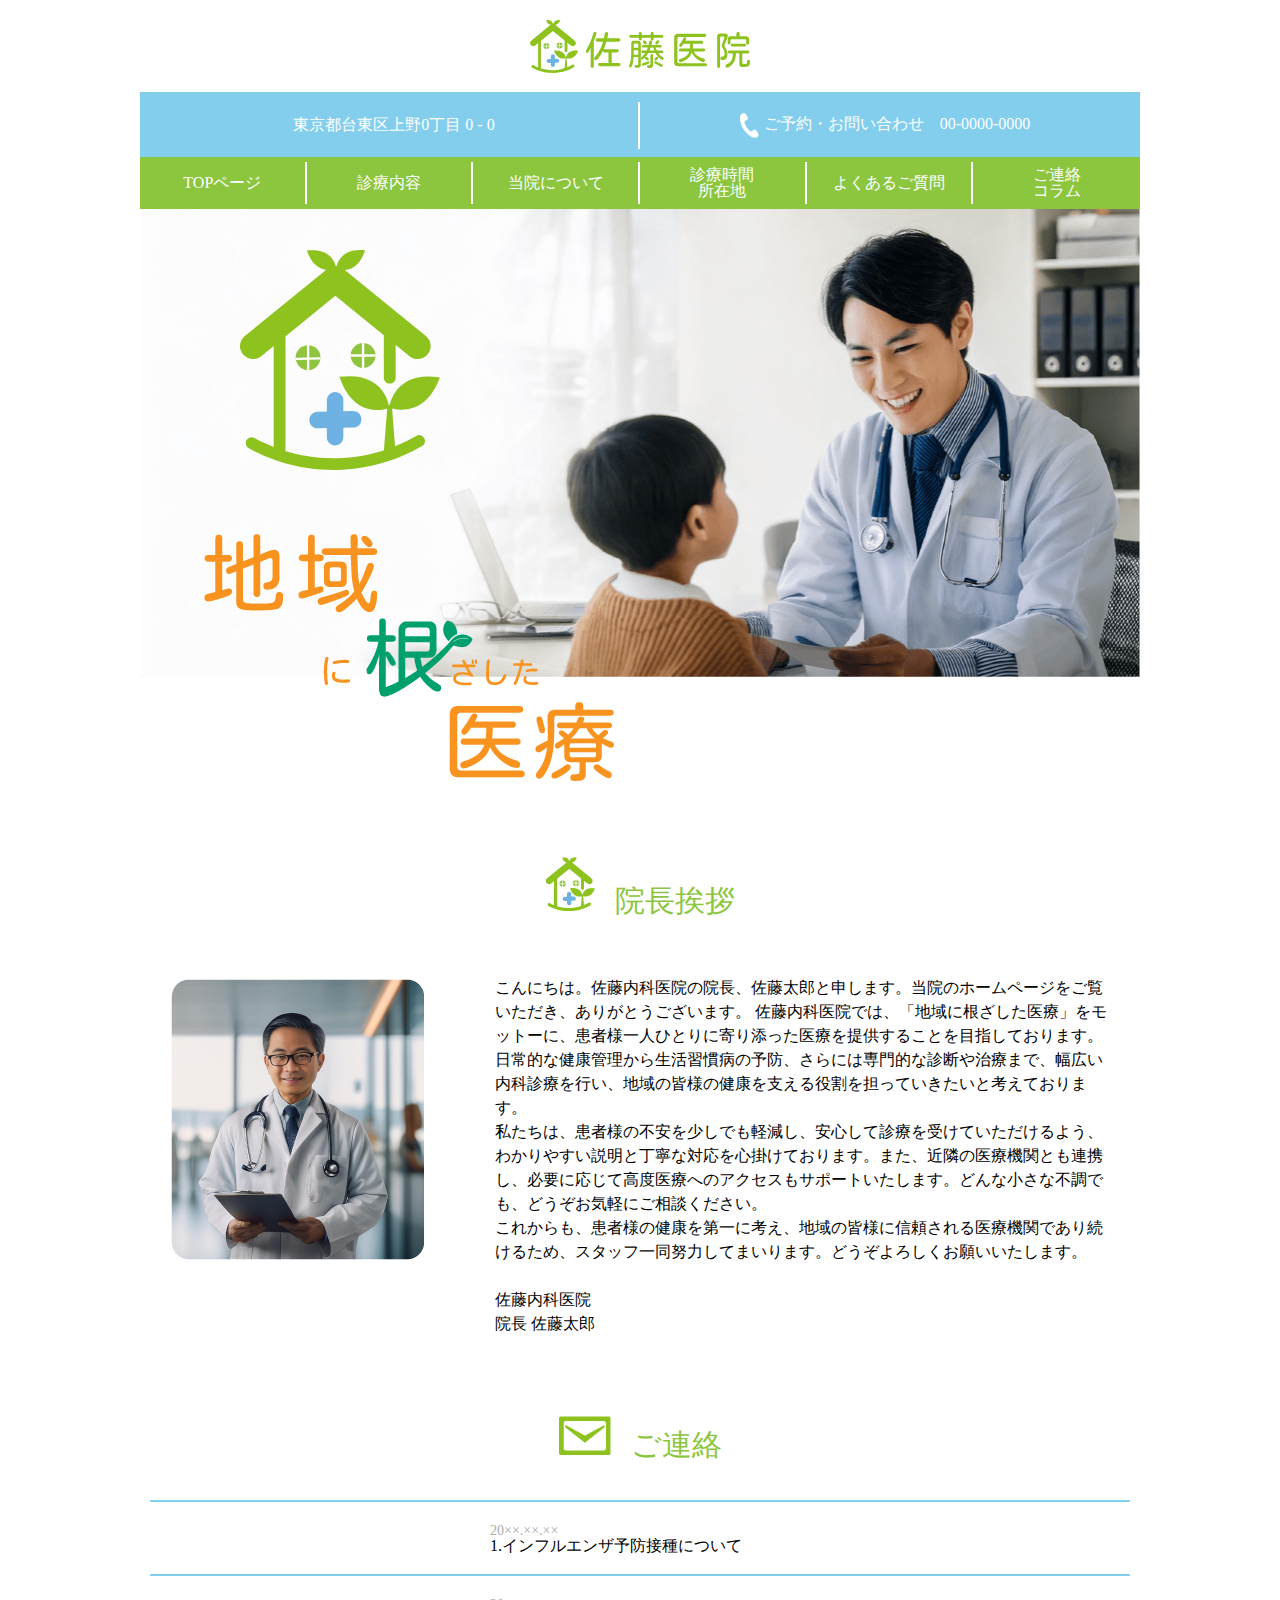
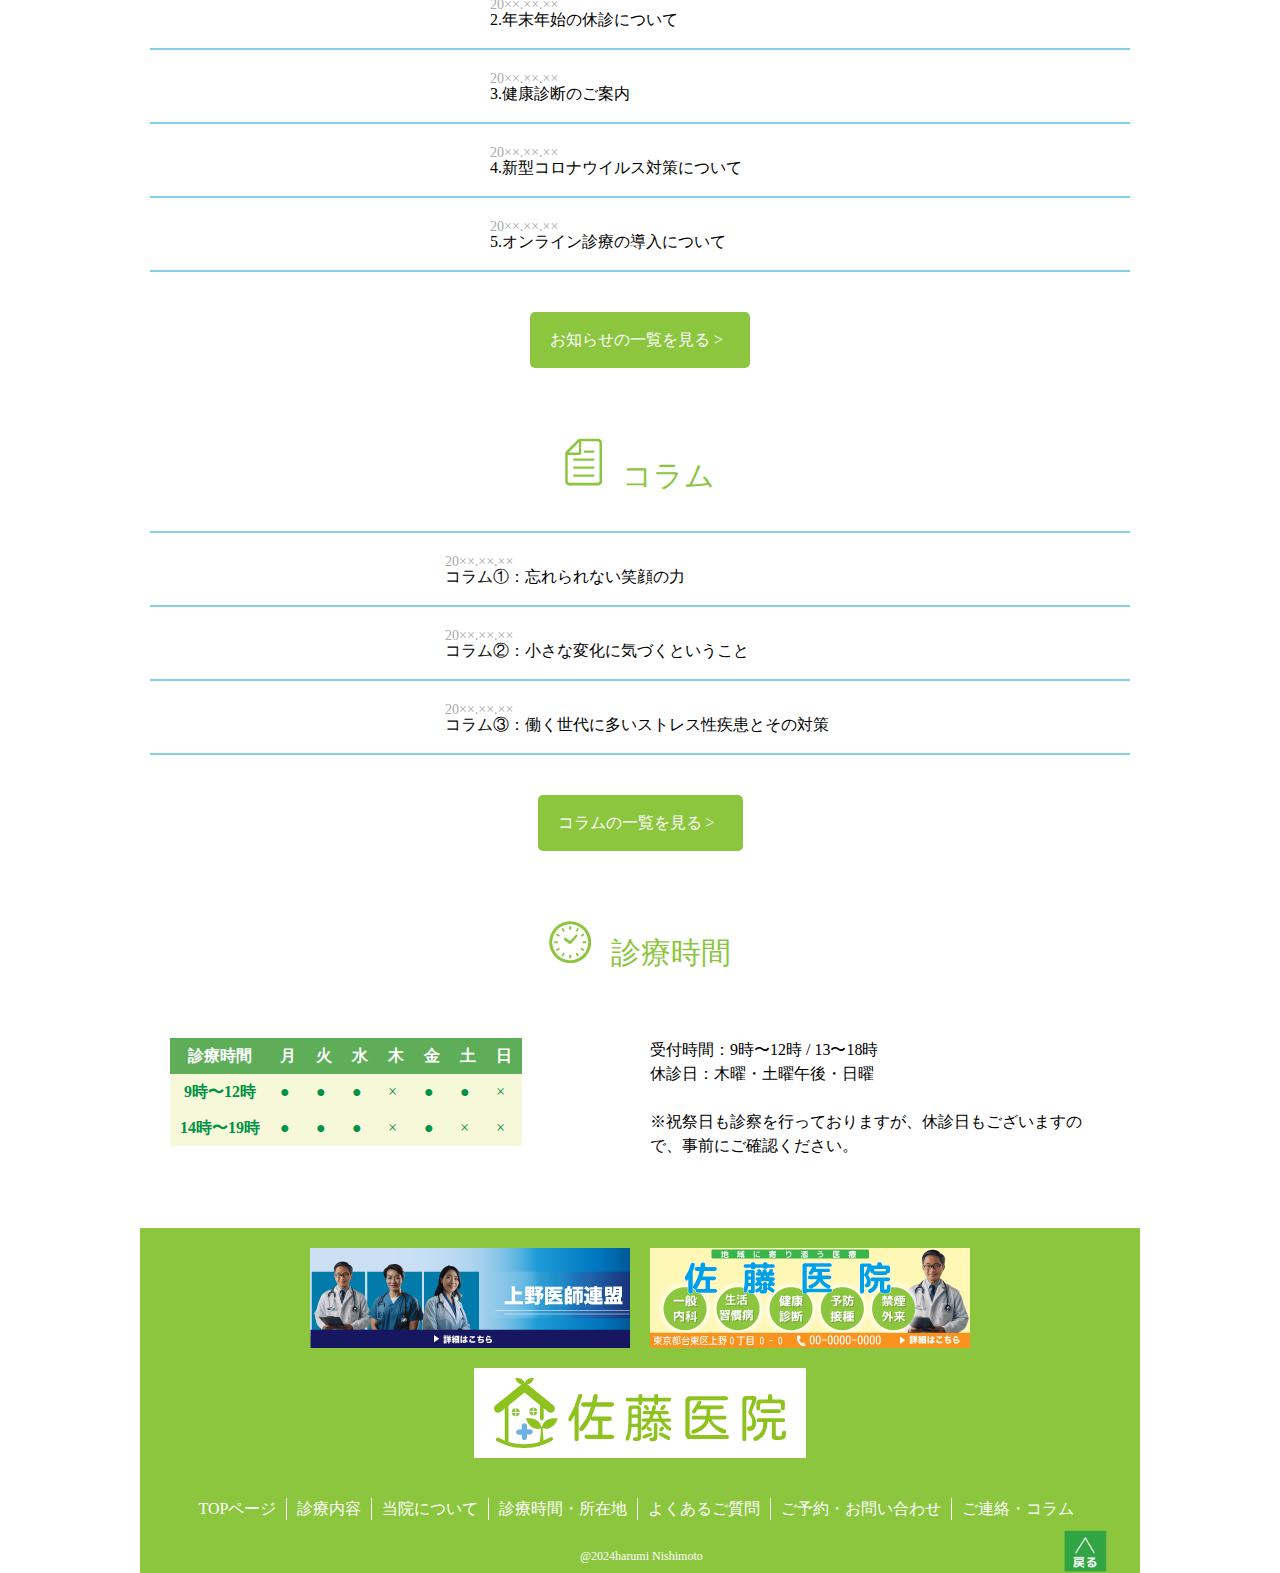
<file: blockwake/index.html>
<!DOCTYPE html>
<html lang="ja">
  <head>
    <meta charset="UTF-8" />
    <meta name="viewport" content="width=device-width, initial-scale=1.0" />
    <title>sato-clinic</title>
    <meta name="description" content="佐藤医院ホームページ" />
    <link rel="stylesheet" href="css/reset.css" />
    <link rel="stylesheet" href="css/common.css" />
    <link rel="stylesheet" href="css/top.css" />

    <!-- <link rel="stylesheet" href="css/stylesp.css" /> -->
  </head>
  <body>
    <div class="container">
      <!-- ヘッダー -->
      <div class="header">
        <div class="logo"><img src="img/SVG/satologo.svg" alt="ロゴ" /></div>
      </div>

      <div class="imfomation">
        <div class="adress">東京都台東区上野0丁目 0 - 0</div>
        <div class="tel">
          <a href="#">ご予約・お問い合わせ　00-0000-0000</a>
        </div>
      </div>

      <div class="nav">
        <div class="nav-item"><a href="#">TOPページ</a></div>
        <div class="nav-item"><a href="content/index.html">診療内容</a></div>
        <div class="nav-item"><a href="#">当院について</a></div>
        <div class="nav-item">
          <a href="#">診療時間<br />所在地</a>
        </div>
        <div class="nav-item"><a href="#">よくあるご質問</a></div>
        <div class="nav-item">
          <a href="#">ご連絡<br />コラム</a>
        </div>
      </div>

      <!-- トップ画面 -->
      <div style="position: relative">
        <div class="top-img">
          <img src="img/1x/main-photo.png" alt="トップ画像" />
        </div>
        <div class="top-img-logo">
          <img src="img/SVG/satologo2.svg" alt="ロゴ単体" />
        </div>
        <div class="catchcopy">
          <img src="img/1x/tiiki.png" alt="キャッチコピー" />
        </div>
      </div>

      <!-- 院長挨拶 -->
      <div class="greeting">
        <div class="greeting-title">院長挨拶</div>
        <div class="greeting-contents">
          <div class="greeting-foto">
            <img src="img/1x/picture1_06.png" alt="院長" />
          </div>
          <div class="greeting-text">
            こんにちは。佐藤内科医院の院長、佐藤太郎と申します。当院のホームページをご覧いただき、ありがとうございます。
            佐藤内科医院では、「地域に根ざした医療」をモットーに、患者様一人ひとりに寄り添った医療を提供することを目指しております。日常的な健康管理から生活習慣病の予防、さらには専門的な診断や治療まで、幅広い内科診療を行い、地域の皆様の健康を支える役割を担っていきたいと考えております。<br />
            私たちは、患者様の不安を少しでも軽減し、安心して診療を受けていただけるよう、わかりやすい説明と丁寧な対応を心掛けております。また、近隣の医療機関とも連携し、必要に応じて高度医療へのアクセスもサポートいたします。どんな小さな不調でも、どうぞお気軽にご相談ください。
            <br />これからも、患者様の健康を第一に考え、地域の皆様に信頼される医療機関であり続けるため、スタッフ一同努力してまいります。どうぞよろしくお願いいたします。<br /><br />
            佐藤内科医院<br />
            院長 佐藤太郎
          </div>
        </div>
      </div>

      <!-- ご連絡 -->
      <div class="contact">
        <div class="contact-title">ご連絡</div>
        <div class="contact-outer top-bor">
          <div class="contact-item">
            <span>20××.××.××</span><br /><a href="#"
              >1.インフルエンザ予防接種について</a
            >
          </div>
        </div>
        <div class="contact-outer">
          <div class="contact-item">
            <span>20××.××.××</span><br /><a href="#"
              >2.年末年始の休診について</a
            >
          </div>
        </div>
        <div class="contact-outer">
          <div class="contact-item">
            <span>20××.××.××</span><br /><a href="#">3.健康診断のご案内</a>
          </div>
        </div>
        <div class="contact-outer">
          <div class="contact-item">
            <span>20××.××.××</span><br /><a href="#"
              >4.新型コロナウイルス対策について</a
            >
          </div>
        </div>
        <div class="contact-outer">
          <div class="contact-item">
            <span>20××.××.××</span><br /><a href="#"
              >5.オンライン診療の導入について</a
            >
          </div>
        </div>
        <div class="contact-list-link">
          <a href="#">お知らせの一覧を見る ></a>
        </div>
      </div>

      <!-- コラム -->
      <div class="columm">
        <div class="columm-title">コラム</div>
        <div class="columm-outer top-bor">
          <div class="columm-item">
            <span>20××.××.××</span><br /><a href="#"
              >コラム①：忘れられない笑顔の力</a
            >
          </div>
        </div>
        <div class="columm-outer">
          <div class="columm-item">
            <span>20××.××.××</span><br /><a href="#"
              >コラム②：小さな変化に気づくということ</a
            >
          </div>
        </div>
        <div class="columm-outer">
          <div class="columm-item">
            <span>20××.××.××</span><br /><a href="#">
              コラム③：働く世代に多いストレス性疾患とその対策</a
            >
          </div>
        </div>
        <div class="columm-list-link">
          <a href="#">コラムの一覧を見る ></a>
        </div>
      </div>

      <!-- 診療時間 -->
      <div class="clinic-hours">
        <div class="clinic-hours-title">診療時間</div>
        <div class="clinic-hours-contents">
          <div class="clinic-schedule">
            <table>
              <tr class="time">
                <th>診療時間</th>
                <th>月</th>
                <th>火</th>
                <th>水</th>
                <th>木</th>
                <th>金</th>
                <th>土</th>
                <th>日</th>
              </tr>
              <tr>
                <th class="AM">9時〜12時</th>
                <td>&#9679;</td>
                <td>&#9679;</td>
                <td>&#9679;</td>
                <td>&#0215;</td>
                <td>&#9679;</td>
                <td>&#9679;</td>
                <td>&#0215;</td>
              </tr>
              <tr>
                <th class="PM">14時〜19時</th>
                <td>&#9679;</td>
                <td>&#9679;</td>
                <td>&#9679;</td>
                <td>&#0215;</td>
                <td>&#9679;</td>
                <td>&#0215;</td>
                <td>&#0215;</td>
              </tr>
            </table>
          </div>
          <div class="clinic-schedule-txt">
            受付時間：9時〜12時 / 13〜18時<br />休診日：木曜・土曜午後・日曜<br /><br />
            ※祝祭日も診察を行っておりますが、休診日もございますので、事前にご確認ください。
          </div>
        </div>
      </div>

      <!-- フッター -->
      <footer>
        <!-- バナー -->
        <div class="line1">
          <div class="banar1">
            <img src="img/1x/banar1.1.png" alt="バナー１" />
          </div>
          <div class="banar2">
            <img src="img/1x/banar2.1.png" alt="バナー２" />
          </div>
        </div>
        <!-- 白ロゴ -->
        <div class="line2"><img src="img/SVG/satologo.svg" alt="ロゴ" /></div>
        <!-- フッターメニュー -->
        <div class="line3">
          <div class="ftnav1"><a href="#">TOPページ</a></div>
          <div class="ftnav2"><a href="content/index.html">診療内容</a></div>
          <div class="ftnav3"><a href="#">当院について</a></div>
          <div class="ftnav4"><a href="#">診療時間・所在地</a></div>
          <div class="ftnav5"><a href="#">よくあるご質問</a></div>
          <div class="ftnav6"><a href="#">ご予約・お問い合わせ</a></div>
          <div class="ftnav7"><a href="#">ご連絡・コラム</a></div>
        </div>
        <!-- 製作者と戻るボタン -->
        <div class="line3-9">
          <div class="line4">@2024harumi Nishimoto</div>
          <div class="back-botton">
            <a href="#"
              ><img src="img/1x/back-botton.png" alt="戻るボタン"
            /></a>
          </div>
        </div>
      </footer>
    </div>
  </body>
</html>
</file>
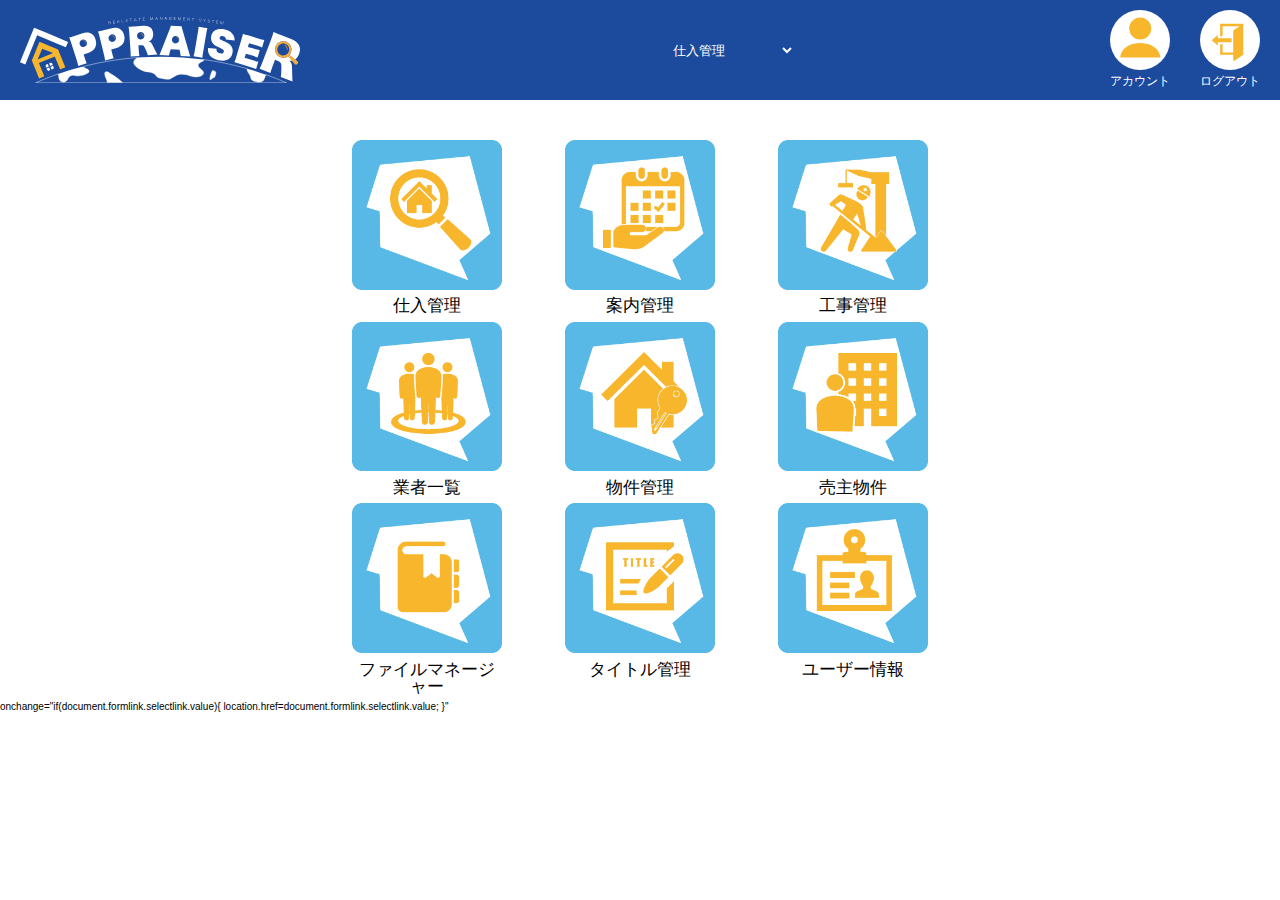
<file: APPRAISER/APPRAISER/index.html>
<!DOCTYPE html>
<html lang="ja" dir="ltr">
  <head>
    <meta charset="UTF-8" />
    <meta name="viewport" content="width=device-width, initial-scale=1.0" />
    <meta name="description" content="APPRAISER" />
    <link rel="stylesheet" href="css/reset.css" />
    <link rel="stylesheet" href="css/top.css" />
    <title>APPRAISER</title>
  </head>
  <body>
    <div class="container">
      <header>
        <h1>
          <img src="img/logo-pc.svg" alt="ロゴ" class="pc" />
          <a href="#"><img src="img/logo-sp.svg" alt="ロゴ" class="sp" /></a>
        </h1>
        <form name="formlink">
          <select
            name="selectlink"
            class="selectlink"
            onchange="if(document.formlink.selectlink.value){location.href=document.formlink.selectlink.value;}"
          >
            <option value="#" selected>仕入管理</option>
            <option value="guidance/index.html">案内管理</option>
            <option value="construction/index.html">工事管理</option>
            <option value="vendor/index.html">業者一覧</option>
            <option value="property/index.html">物件管理</option>
            <option value="seller/index.html">売主物件</option>
            <option value="file/index.html">ファイルマネージャー</option>
            <option value="title/index.html">タイトル管理</option>
            <option value="user/index.html">ユーザー情報</option>
          </select>
        </form>
        <div class="block">
          <div class="y">
            <a href="#"
              ><img src="img/user-icon.svg" alt="ユーザーアイコン" />
              <p>アカウント</p></a
            >
          </div>
          <div class="l">
            <a href="login/index.html"
              ><img src="img/logout-icon.svg" alt="ログアウト" />
              <p>ログアウト</p></a
            >
          </div>
        </div>
      </header>
      <div class="home">
        <a href="purchase/index.html"
          ><img src="img/home-btn-nt_01.png" alt="仕入管理" />
          <p>仕入管理</p></a
        >
        <a href="guidance/index.html"
          ><img src="img/home-btn-nt_02.png" alt="案内管理" />
          <p>案内管理</p></a
        >
        <a href="construction/index.html"
          ><img src="img/home-btn-nt_03.png" alt="工事管理" />
          <p>工事管理</p></a
        >
        <a href="vendor/index.html"
          ><img src="img/home-btn-nt_04.png" alt="業者一覧" />
          <p>業者一覧</p></a
        >
        <a href="property/index.html"
          ><img src="img/home-btn-nt_05.png" alt="物件管理" />
          <p>物件管理</p></a
        >
        <a href="seller/index.html"
          ><img src="img/home-btn-nt_06.png" alt="売主物件" />
          <p>売主物件</p></a
        >
        <a href="file/index.html"
          ><img src="img/home-btn-nt_07.png" alt="ファイルマネージャー" />
          <p>ファイルマネージャー</p></a
        >
        <a href="title/index.html"
          ><img src="img/home-btn-nt_08.png" alt="タイトル管理" />
          <p>タイトル管理</p></a
        >
        <a href="user/index.html"
          ><img src="img/home-btn-nt_09.png" alt="ユーザー情報" />
          <p>ユーザー情報</p></a
        >
      </div>
    </div>
    onchange="if(document.formlink.selectlink.value){
    location.href=document.formlink.selectlink.value; }"
  </body>
</html>
</file>
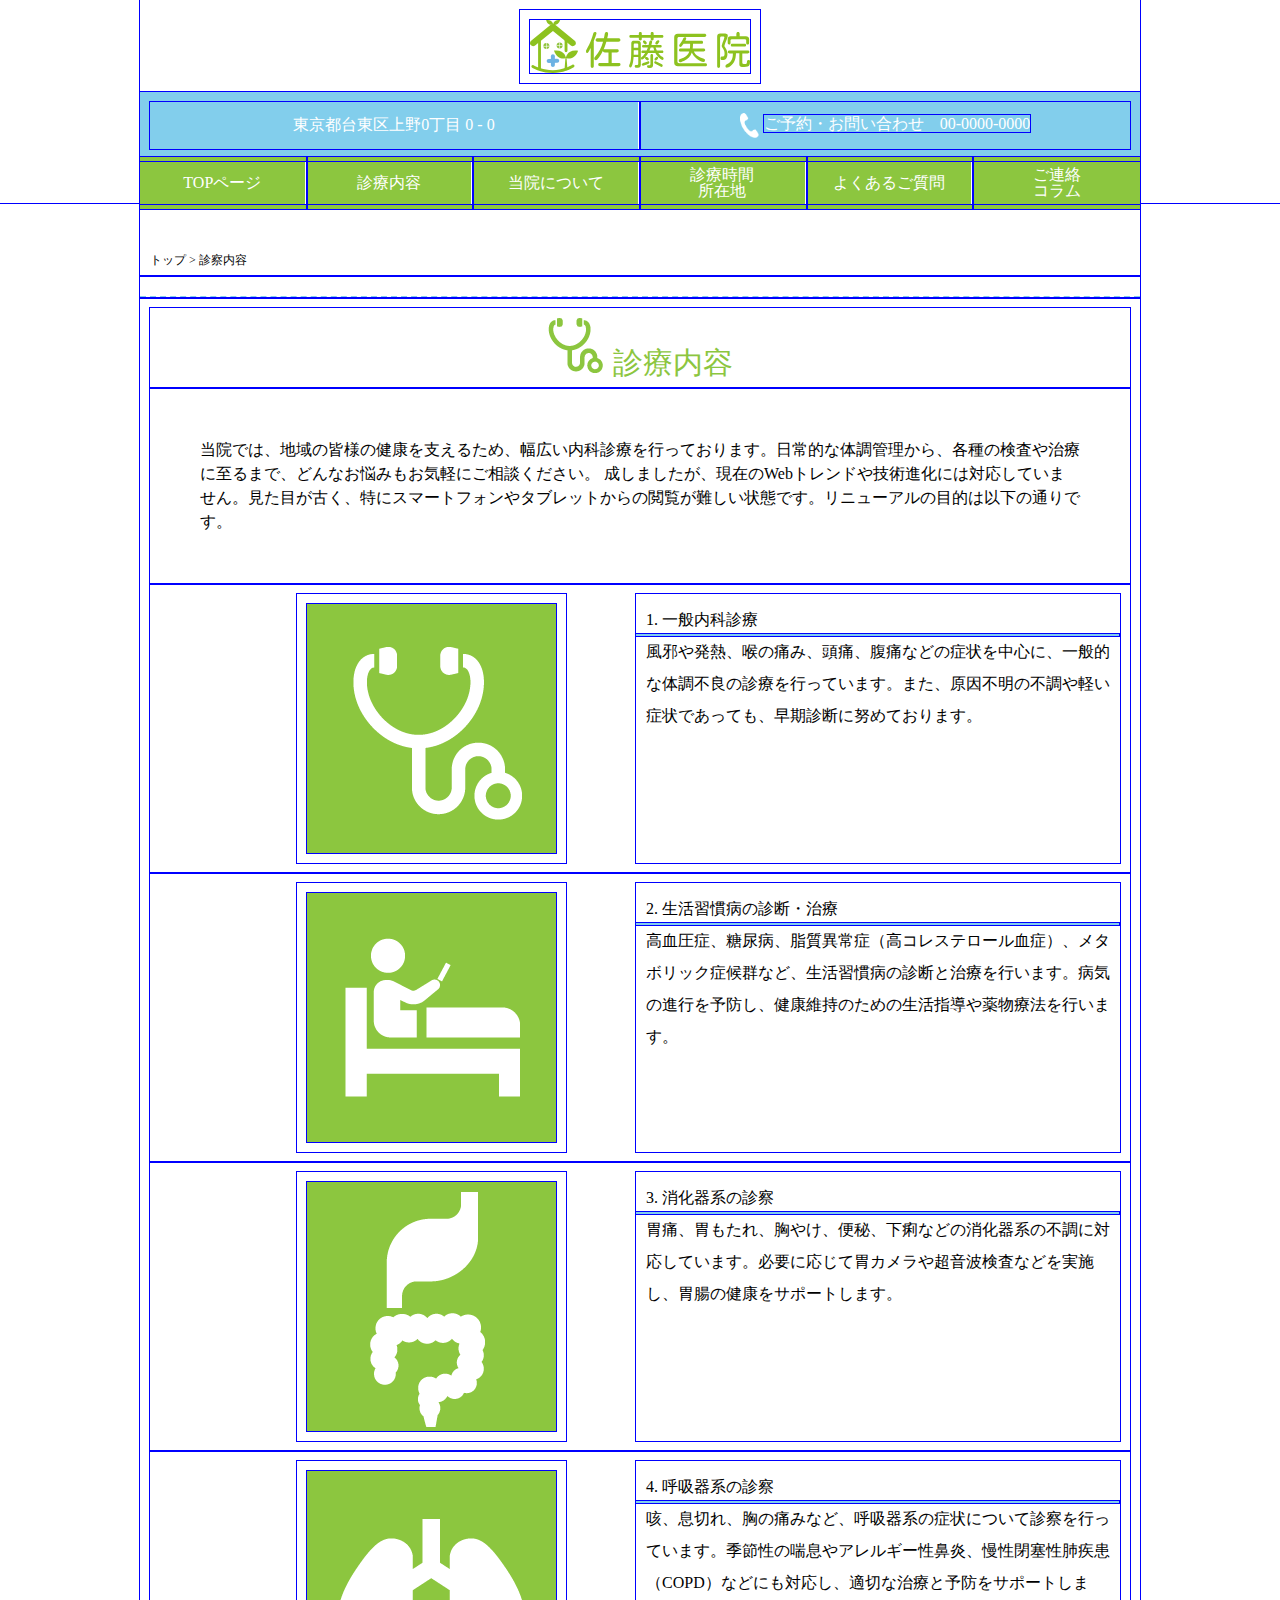
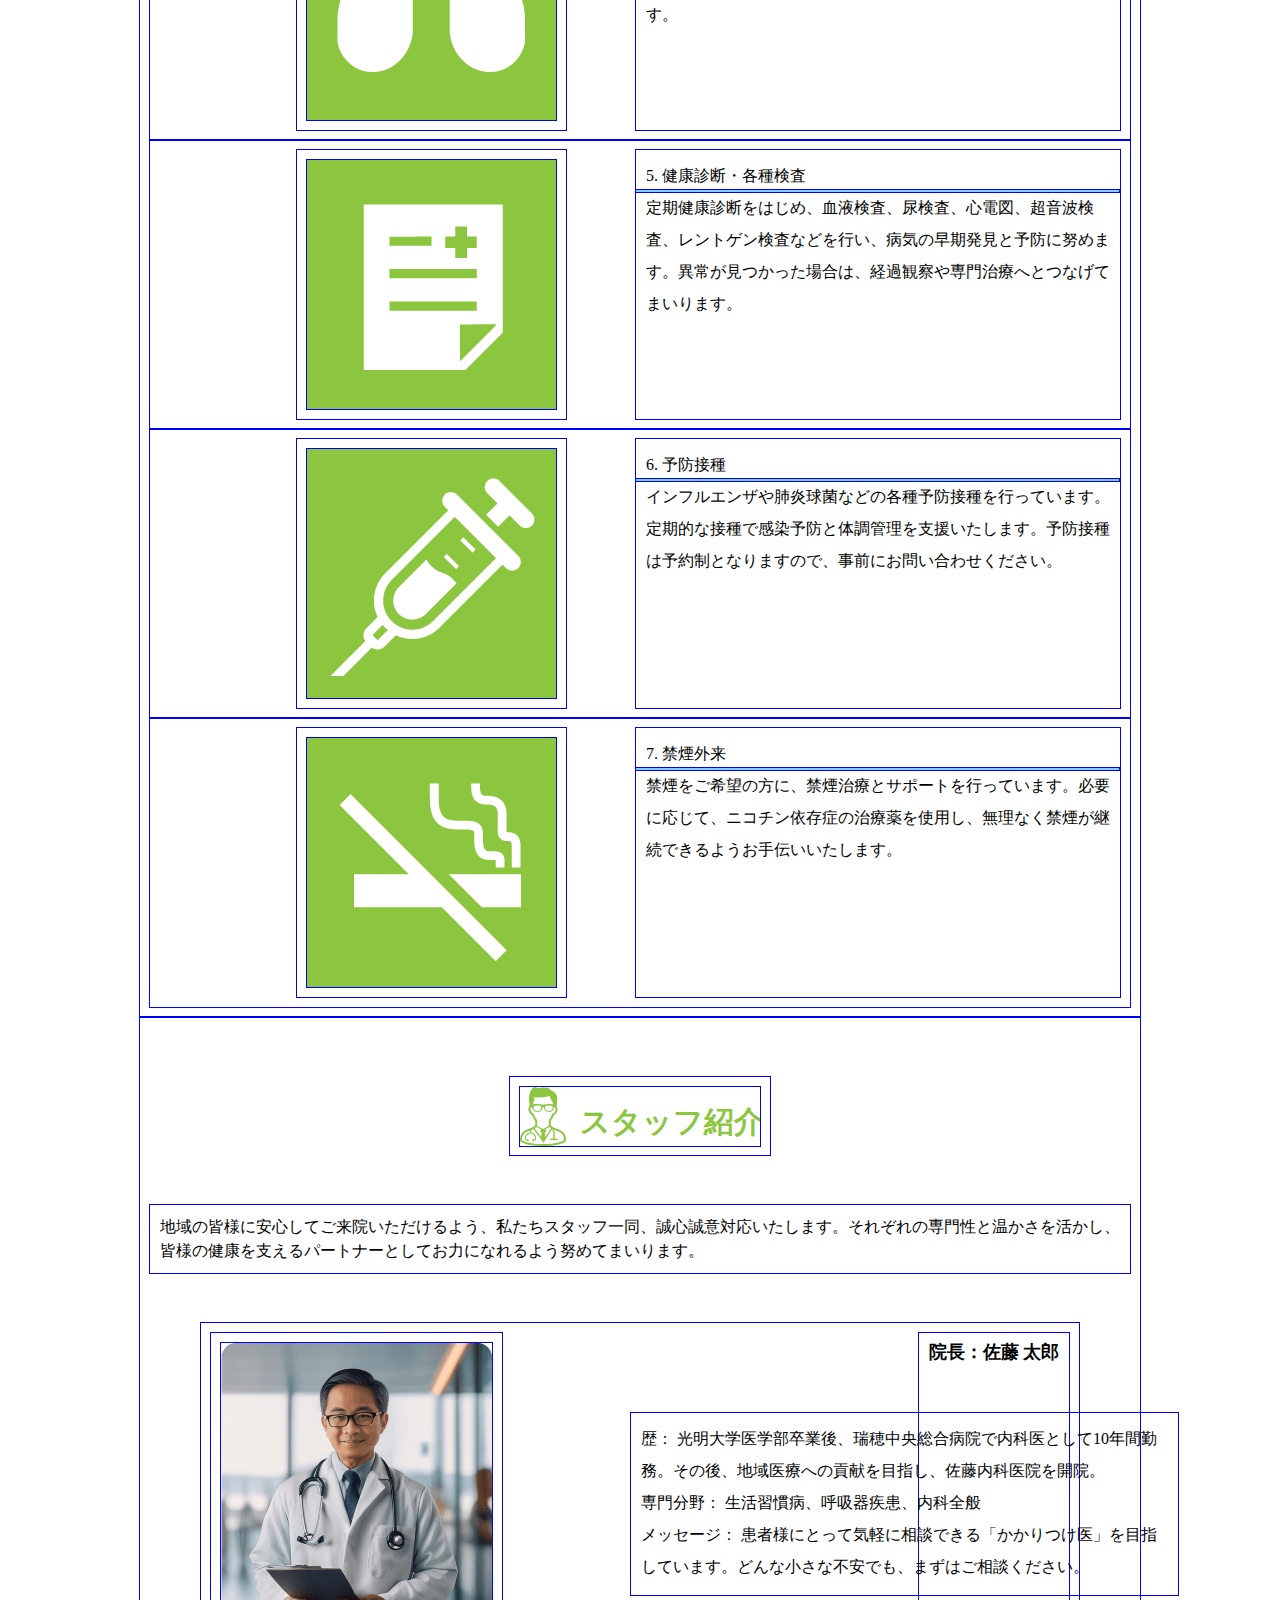
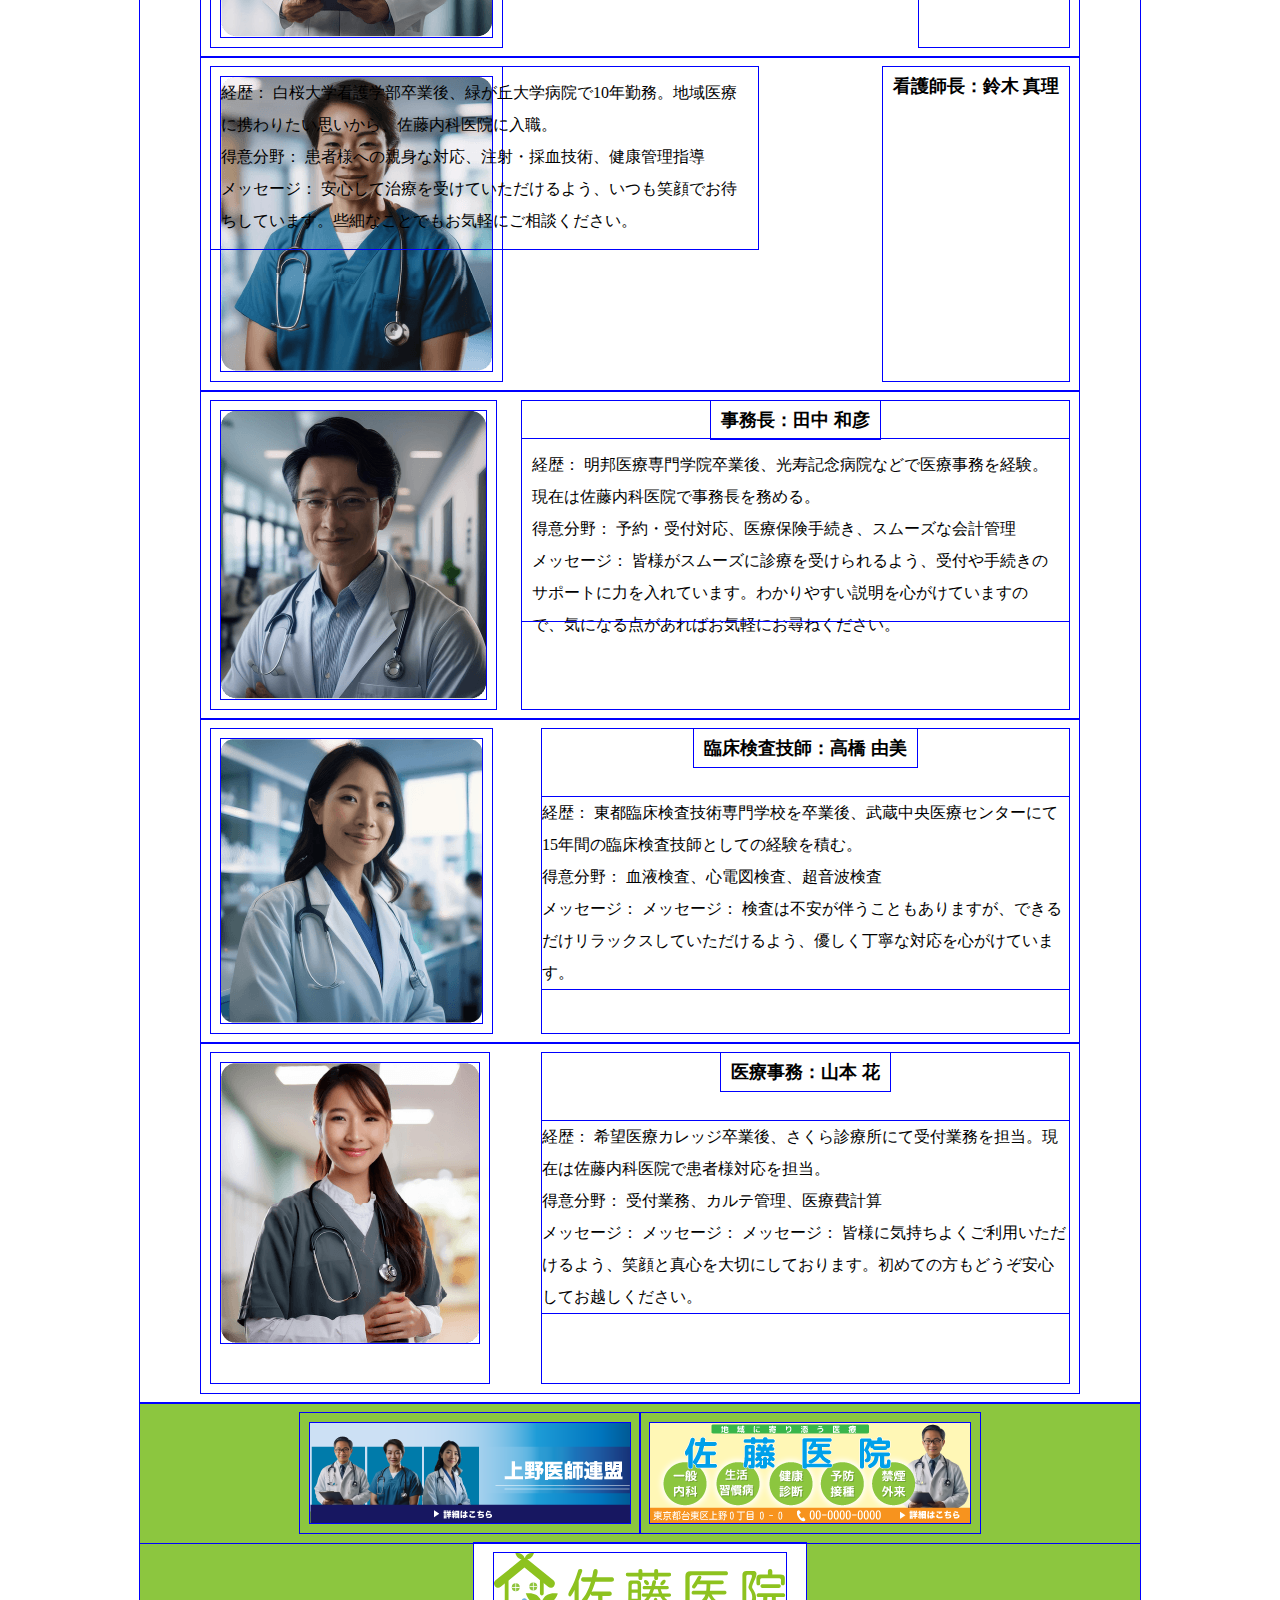
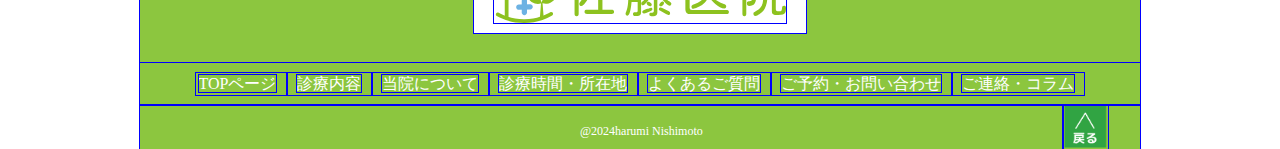
<file: blockwake/content/index.html>
<!DOCTYPE html>
<html lang="ja">
  <head>
    <meta charset="UTF-8" />
    <meta name="viewport" content="width=device-width, initial-scale=1.0" />
    <title>sato-clinic</title>
    <meta name="description" content="佐藤医院ホームページ" />
    <link rel="stylesheet" href="../css/reset.css" />
    <link rel="stylesheet" href="../css/common.css" />
    <link rel="stylesheet" href="../css/content.css" />
  </head>
  <body>
    <div class="container">
      <!-- ヘッダー -->
      <div class="header">
        <div class="logo"><img src="../img/SVG/satologo.svg" alt="ロゴ" /></div>
      </div>

      <div class="imfomation">
        <div class="adress">東京都台東区上野0丁目 0 - 0</div>
        <div class="tel">
          <a href="#">ご予約・お問い合わせ　00-0000-0000</a>
        </div>
      </div>

      <div class="nav">
        <div class="nav-item"><a href="../index.html">TOPページ</a></div>
        <div class="nav-item"><a href="../content/index.html">診療内容</a></div>
        <div class="nav-item"><a href="#">当院について</a></div>
        <div class="nav-item">
          <a href="#">診療時間<br />所在地</a>
        </div>
        <div class="nav-item"><a href="#">よくあるご質問</a></div>
        <div class="nav-item">
          <a href="#">ご連絡<br />コラム</a>
        </div>
      </div>
      <!-- <div class="header">
        <div class="logo"><img src="../img/SVG/satologo.svg" alt="ロゴ" /></div>
      </div>

      <div class="imfomation">
        <div class="adress">東京都台東区上野0丁目 0 - 0</div>
        <div class="tel">00-0000-0000</div>
      </div>

      <div class="nav">
        <div class="nav-item"><a href="#">診療内容</a></div>
        <div class="nav-item">
          <a href="../about/index.html">当院について</a>
        </div>
        <div class="nav-item">
          <a href="../detail/index.html">診療時間<br />所在地</a>
        </div>
        <div class="nav-item">
          <a href="../question/index.html">よくあるご質問</a>
        </div>
        <div class="nav-item">
          <a href="../contact/index.html">ご予約<br />お問い合わせ</a>
        </div>
        <div class="nav-item">
          <a href="../">ご連絡<br />コラム</a>
        </div>
      </div> -->

      <!-- 診察内容 -->
      <div class="small-menu">トップ > 診察内容</div>
      <div class="point-line"></div>

      <div class="treatment-details">
        <div class="treatment-details-title">診療内容</div>
        <div class="treatment-details-txt">
          当院では、地域の皆様の健康を支えるため、幅広い内科診療を行っております。日常的な体調管理から、各種の検査や治療に至るまで、どんなお悩みもお気軽にご相談ください。
          成しましたが、現在のWebトレンドや技術進化には対応していません。見た目が古く、特にスマートフォンやタブレットからの閲覧が難しい状態です。リニューアルの目的は以下の通りです。
        </div>

        <div class="examination">
          <div class="img1">
            <img src="../img/SVG/img1.png" alt="アイコン１" />
          </div>
          <div class="txt1">
            1. 一般内科診療<br />風邪や発熱、喉の痛み、頭痛、腹痛などの症状を中心に、一般的な体調不良の診療を行っています。また、原因不明の不調や軽い症状であっても、早期診断に努めております。
          </div>
          <div class="b-line1"></div>
        </div>

        <div class="examination">
          <div class="img2">
            <img src="../img/SVG/img2.png" alt="アイコン2" />
          </div>
          <div class="txt2">
            2. 生活習慣病の診断・治療<br />高血圧症、糖尿病、脂質異常症（高コレステロール血症）、メタボリック症候群など、生活習慣病の診断と治療を行います。病気の進行を予防し、健康維持のための生活指導や薬物療法を行います。
          </div>
          <div class="b-line2"></div>
        </div>
        <div class="examination">
          <div class="img3">
            <img src="../img/SVG/img3.png" alt="アイコン3" />
          </div>
          <div class="txt3">
            3. 消化器系の診察<br />胃痛、胃もたれ、胸やけ、便秘、下痢などの消化器系の不調に対応しています。必要に応じて胃カメラや超音波検査などを実施し、胃腸の健康をサポートします。
          </div>
          <div class="b-line3"></div>
        </div>
        <div class="examination">
          <div class="img4">
            <img src="../img/SVG/img4.png" alt="アイコン4" />
          </div>
          <div class="txt4">
            4. 呼吸器系の診察<br />咳、息切れ、胸の痛みなど、呼吸器系の症状について診察を行っています。季節性の喘息やアレルギー性鼻炎、慢性閉塞性肺疾患（COPD）などにも対応し、適切な治療と予防をサポートします。
          </div>
          <div class="b-line4"></div>
        </div>
        <div class="examination">
          <div class="img5">
            <img src="../img/SVG/img5.png" alt="アイコン５" />
          </div>
          <div class="txt5">
            5. 健康診断・各種検査<br />定期健康診断をはじめ、血液検査、尿検査、心電図、超音波検査、レントゲン検査などを行い、病気の早期発見と予防に努めます。異常が見つかった場合は、経過観察や専門治療へとつなげてまいります。
          </div>
          <div class="b-line5"></div>
        </div>
        <div class="examination">
          <div class="img6">
            <img src="../img/SVG/img6.png" alt="アイコン６" />
          </div>
          <div class="txt6">
            6. 予防接種<br />
            インフルエンザや肺炎球菌などの各種予防接種を行っています。定期的な接種で感染予防と体調管理を支援いたします。予防接種は予約制となりますので、事前にお問い合わせください。
          </div>
          <div class="b-line6"></div>
        </div>
        <div class="examination">
          <div class="img7">
            <img src="../img/SVG/img7.png" alt="アイコン７" />
          </div>
          <div class="txt7">
            7. 禁煙外来<br />禁煙をご希望の方に、禁煙治療とサポートを行っています。必要に応じて、ニコチン依存症の治療薬を使用し、無理なく禁煙が継続できるようお手伝いいたします。
          </div>
          <div class="b-line7"></div>
        </div>
      </div>

      <!-- スタッフ紹介 -->
      <div class="staff-introduction">
        <div class="staff-title">
          <img src="../img/SVG/stuff-title.svg" alt="スタッフ紹介アイコン" />
        </div>
        <div class="staff-title-txt">
          地域の皆様に安心してご来院いただけるよう、私たちスタッフ一同、誠心誠意対応いたします。それぞれの専門性と温かさを活かし、皆様の健康を支えるパートナーとしてお力になれるよう努めてまいります。
        </div>
        <div class="staff-contents">
          <div class="staff-photo1">
            <img src="../img/1x/staff-photo1.png" alt="院長" />
          </div>
          <div class="staff-txt1">院長：佐藤 太郎</div>
          <div class="staff-txt1-2">
            歴：
            光明大学医学部卒業後、瑞穂中央総合病院で内科医として10年間勤務。その後、地域医療への貢献を目指し、佐藤内科医院を開院。
            <br />専門分野： 生活習慣病、呼吸器疾患、内科全般 <br />メッセージ：
            患者様にとって気軽に相談できる「かかりつけ医」を目指しています。どんな小さな不安でも、まずはご相談ください。
          </div>
        </div>

        <div class="staff-contents">
          <div class="staff-photo2">
            <img src="../img/1x/staff-photo2.png" alt="スタッフ２" />
          </div>
          <div class="staff-txt2">看護師長：鈴木 真理</div>
          <div class="staff-txt2-2">
            経歴：
            白桜大学看護学部卒業後、緑が丘大学病院で10年勤務。地域医療に携わりたい思いから、佐藤内科医院に入職。
            <br />得意分野： 患者様への親身な対応、注射・採血技術、健康管理指導
            <br />メッセージ：
            安心して治療を受けていただけるよう、いつも笑顔でお待ちしています。些細なことでもお気軽にご相談ください。
          </div>
        </div>
        <div class="staff-contents">
          <div class="staff-photo3">
            <img src="../img/1x/staff-photo3.png" alt="スタッフ３" />
          </div>
          <div
            style="display: flex; flex-direction: column; align-items: center"∫
          >
            <div class="staff-txt3">事務長：田中 和彦</div>
            <div class="staff-txt3-2">
              経歴：
              明邦医療専門学院卒業後、光寿記念病院などで医療事務を経験。現在は佐藤内科医院で事務長を務める。
              <br />得意分野：
              予約・受付対応、医療保険手続き、スムーズな会計管理
              <br />メッセージ：
              皆様がスムーズに診療を受けられるよう、受付や手続きのサポートに力を入れています。わかりやすい説明を心がけていますので、気になる点があればお気軽にお尋ねください。
            </div>
          </div>
        </div>
        <!-- <div class="staff-contents">
          <div class="staff-photo4">
            <img src="../img/1x/staff-photo4.png" alt="スタッフ４" />
          </div>
          <div class="staff-txt4">臨床検査技師：高橋 由美</div>
          <div class="staff-txt4-2">
            経歴：
            東都臨床検査技術専門学校を卒業後、武蔵中央医療センターにて15年間の臨床検査技師としての経験を積む。
            <br />得意分野： 血液検査、心電図検査、超音波検査 <br />メッセージ：
            メッセージ：
            検査は不安が伴うこともありますが、できるだけリラックスしていただけるよう、優しく丁寧な対応を心がけています。
          </div>
        </div> -->
        <div class="staff-contents">
          <div class="staff-photo4">
            <img src="../img/1x/staff-photo4.png" alt="スタッフ４" />
          </div>
          <div
            style="display: flex; flex-direction: column; align-items: center"
          >
            <div class="staff-txt5">臨床検査技師：高橋 由美</div>
            <div class="staff-txt5-2">
              経歴：
              東都臨床検査技術専門学校を卒業後、武蔵中央医療センターにて15年間の臨床検査技師としての経験を積む。
              <br />得意分野： 血液検査、心電図検査、超音波検査
              <br />メッセージ： メッセージ：
              検査は不安が伴うこともありますが、できるだけリラックスしていただけるよう、優しく丁寧な対応を心がけています。
            </div>
          </div>
        </div>
        <div class="staff-contents">
          <div class="staff-photo5">
            <img src="../img/1x/staff-photo5.png" alt="スタッフ５" />
          </div>
          <div
            style="display: flex; flex-direction: column; align-items: center"
          >
            <div class="staff-txt5">医療事務：山本 花</div>
            <div class="staff-txt5-2">
              経歴：
              希望医療カレッジ卒業後、さくら診療所にて受付業務を担当。現在は佐藤内科医院で患者様対応を担当。
              <br />得意分野： 受付業務、カルテ管理、医療費計算
              <br />メッセージ： メッセージ： メッセージ：
              皆様に気持ちよくご利用いただけるよう、笑顔と真心を大切にしております。初めての方もどうぞ安心してお越しください。
            </div>
          </div>
        </div>
      </div>

      <!-- フッター -->
      <footer>
        <!-- バナー -->
        <div class="line1">
          <div class="banar1">
            <img src="../img/1x/banar1.1.png" alt="バナー１" />
          </div>
          <div class="banar2">
            <img src="../img/1x/banar2.1.png" alt="バナー２" />
          </div>
        </div>
        <!-- 白ロゴ -->
        <div class="line2">
          <img src="../img/SVG/satologo.svg" alt="ロゴ" />
        </div>
        <!-- フッターメニュー -->
        <div class="line3">
          <div class="ftnav1"><a href="../index.html">TOPページ</a></div>
          <div class="ftnav2"><a href="../content/index.html">診療内容</a></div>
          <div class="ftnav3"><a href="#">当院について</a></div>
          <div class="ftnav4"><a href="#">診療時間・所在地</a></div>
          <div class="ftnav5"><a href="#">よくあるご質問</a></div>
          <div class="ftnav6"><a href="#">ご予約・お問い合わせ</a></div>
          <div class="ftnav7"><a href="#">ご連絡・コラム</a></div>
        </div>
        <!-- 製作者と戻るボタン -->
        <div class="line3-9">
          <div class="line4">@2024harumi Nishimoto</div>
          <div class="back-botton">
            <a href="#"
              ><img src="../img/1x/back-botton.png" alt="戻るボタン"
            /></a>
          </div>
        </div>
      </footer>
    </div>
  </body>
</html>
</file>
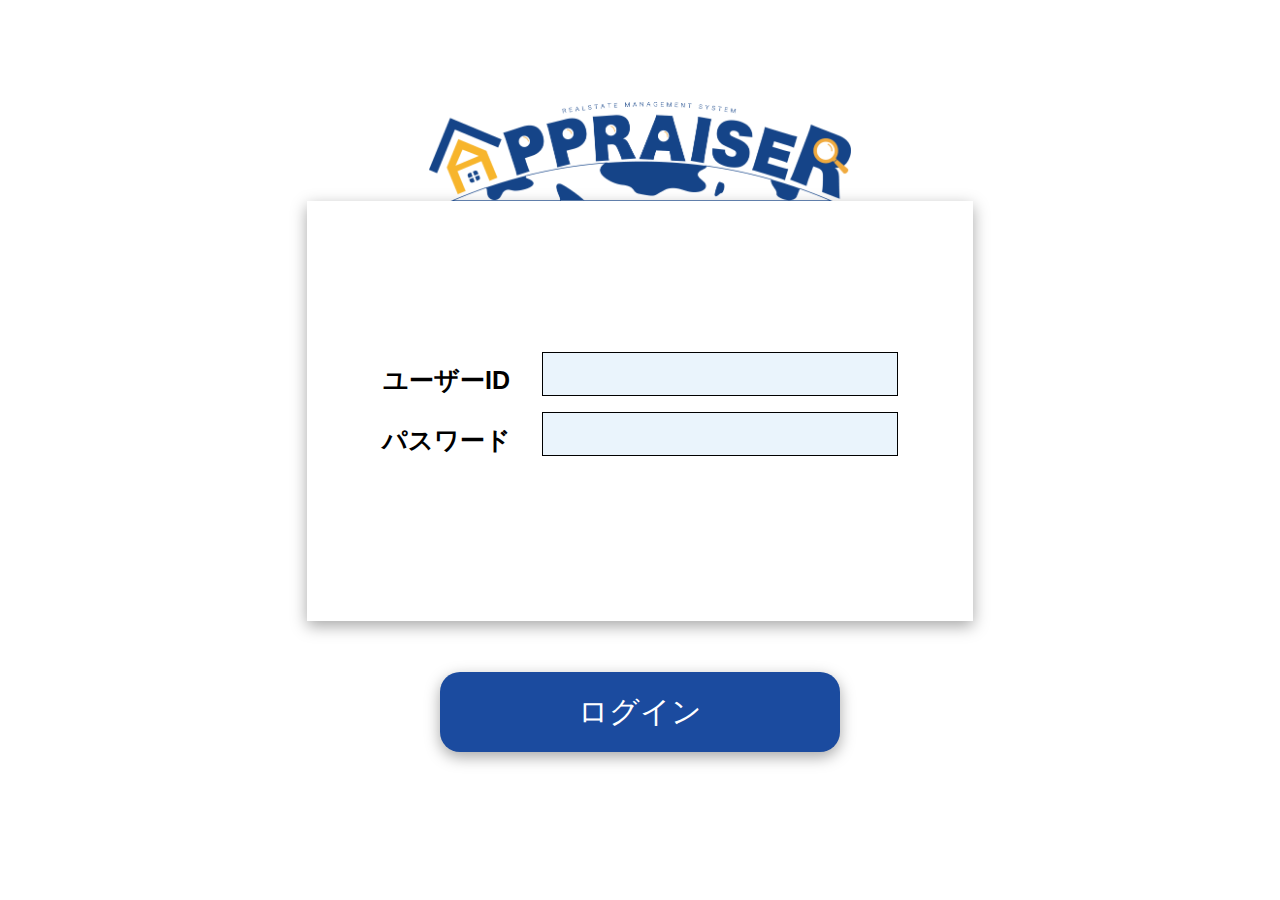
<file: APPRAISER/APPRAISER/login/index.html>
<!DOCTYPE html>
<html lang="ja" dir="ltr">
  <head>
    <meta charset="UTF-8" />
    <meta name="viewport" content="width=device-width, initial-scale=1.0" />
    <meta name="description" content="APPRAISER" />
    <link rel="stylesheet" href="../css/reset.css" />
    <link rel="stylesheet" href="../css/login.css" />
    <title>APPRAISER</title>
  </head>
  <body>
    <div class="container">
      <h1>
        <img src="../img/rogin-logo.png" alt="ロゴ" />
      </h1>
      <div class="block">
      <table>
        <tbody>
          <tr>
            <th>
              ユーザーID
              <td><input type="text">
              </td>
            </th>
          </tr>
          <tr>
            <th>
          パスワード
              <td><input type="text">
              </td>
            </th>
          </tr>
        </tbody>
      </table>
    </div>
    <div class="button-bluepc">
    <a href="../index.html">ログイン</a>
  </div>
    </div>
  </body>
</html>
</file>
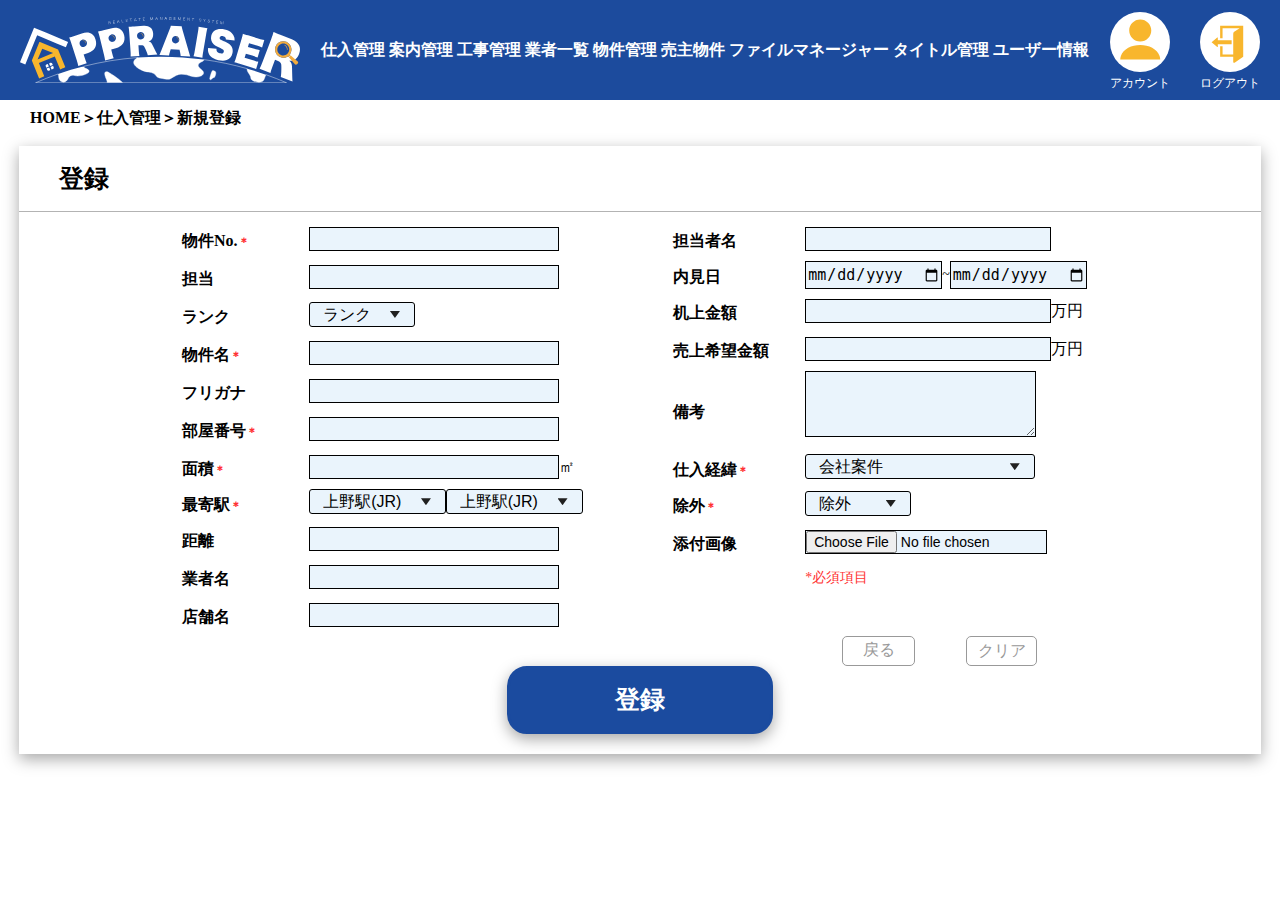
<file: APPRAISER/APPRAISER/purchase/purch-regi.html>
<!DOCTYPE html>
<html lang="ja" dir="ltr">
  <head>
    <meta charset="UTF-8" />
    <meta name="viewport" content="width=device-width, initial-scale=1.0" />
    <meta name="description" content="APPRAISER" />
    <link rel="stylesheet" href="../css/reset.css" />
    <link rel="stylesheet" href="../css/purchase-regi.css" />
    <title>APPRAISER</title>
  </head>
  <body>
    <div class="container">
      <header>
        <h1>
          <a href="../index.html"
            ><img src="../img/logo-pc.svg" alt="ロゴ"
          /></a>
        </h1>
        <ul class="nav">
          <li><a href="purchase.html">仕入管理</a></li>
          <li><a href="../guidance/index.html">案内管理</a></li>
          <li><a href="../construction/index.html">工事管理</a></li>
          <li><a href="../vendor/index.html">業者一覧</a></li>
          <li><a href="../property/index.html">物件管理</a></li>
          <li><a href="../seller/index.html">売主物件</a></li>
          <li><a href="../file/index.html">ファイルマネージャー</a></li>
          <li><a href="../title/index.html">タイトル管理</a></li>
          <li><a href="../user/index.html">ユーザー情報</a></li>
        </ul>
        <div class="block">
          <div class="y">
            <a href="#"
              ><img src="../img/user-icon.svg" alt="ユーザーアイコン" />
              <p>アカウント</p></a
            >
          </div>
          <div class="l">
            <a href="../login/index.html"
              ><img src="../img/logout-icon.svg" alt="ログアウト" />
              <p>ログアウト</p></a
            >
          </div>
        </div>
      </header>
      <ul class="nav1">
        <li><a href="../index.html">HOME＞</a></li>
        <li><a href="purchase.html">仕入管理</a></li>
        <li>＞新規登録</li>
      </ul>
      <div class="block4">
        <p>登録</p>
        <div class="Table">
          <div class="table">
            <table>
              <tbody>
                <tr>
                  <th>物件No.<span class="asuta">＊</span></th>
                  <td><input type="text" /></td>
                </tr>
                <tr>
                  <th>担当</th>
                  <td><input type="text" /></td>
                </tr>
                <tr>
                  <th>ランク</th>
                  <td>
                    <label class="selectbox-3">
                      <select>
                        <option value="駅名">ランク</option>
                        <option>A</option>
                        <option>B</option>
                        <option>C</option>
                        <option>D</option>
                        <option>E</option>
                      </select>
                    </label>
                  </td>
                </tr>
                <tr>
                  <th>物件名<span class="asuta">＊</span></th>
                  <td><input type="text" /></td>
                </tr>
                <tr>
                  <th>フリガナ</th>
                  <td><input type="text" /></td>
                </tr>
                <tr>
                  <th>部屋番号<span class="asuta">＊</span></th>
                  <td><input type="text" /></td>
                </tr>
                <tr>
                  <th>面積<span class="asuta">＊</span></th>
                  <td class="td"><input type="text" /><span>㎡</span></td>
                </tr>
                <tr>
                  <th>最寄駅<span class="asuta">＊</span></th>
                  <td class="Td">
                    <label class="selectbox-3">
                      <select>
                        <option>上野駅(JR)</option>
                        <option>上野駅</option>
                        <option>上野駅</option>
                      </select>
                    </label>
                    <label class="selectbox-3">
                      <select>
                        <option>上野駅(JR)</option>
                        <option>上野駅</option>
                        <option>上野駅</option>
                      </select>
                    </label>
                  </td>
                </tr>
                <tr>
                  <th>距離</th>
                  <td><input type="text" /></td>
                </tr>
                <tr>
                  <th>業者名</th>
                  <td><input type="text" /></td>
                </tr>
                <tr>
                  <th>店舗名</th>
                  <td><input type="text" /></td>
                </tr>
              </tbody>
            </table>
          </div>
          <div class="table2">
            <table>
              <tbody>
                <tr>
                  <th>担当者名</th>
                  <td><input type="text" /></td>
                </tr>
                <tr>
                  <th>内見日</th>
                  <td class="Td">
                    <input type="date" class="deta" /><span>~</span
                    ><input type="date" class="deta" />
                  </td>
                </tr>
                <tr>
                  <th>机上金額</th>
                  <td class="td"><input type="text" /><span>万円</span></td>
                </tr>
                <tr>
                  <th>売上希望金額</th>
                  <td class="td"><input type="text" /><span>万円</span></td>
                </tr>
                <tr>
                  <th>備考</th>
                  <td>
                    <textarea name="bikou" cols="" rows="4"></textarea>
                  </td>
                </tr>
                <tr>
                  <th>仕入経緯<span class="asuta">＊</span></th>
                  <td class="Td">
                    <label class="selectbox-3">
                      <select>
                        <option>会社案件</option>
                        <option>新規業者（TEL・FAX）</option>
                        <option>新規業者（訪問）</option>
                        <option>既存業者（契約有）</option>
                        <option>既存業者（契約無）</option>
                        <option>その他</option>
                      </select>
                    </label>
                  </td>
                </tr>
                <tr>
                  <th>除外<span class="asuta">＊</span></th>
                  <td>
                    <label class="selectbox-3">
                      <select>
                        <option>除外</option>
                        <option>非除外</option>
                      </select>
                    </label>
                  </td>
                </tr>
                <tr>
                  <th>添付画像</th>
                  <td><input class="file" type="file" /></td>
                </tr>
                <tr>
                  <th class=""></th>
                  <td class="asuta-1">*必須項目</td>
                </tr>
              </tbody>
            </table>
          </div>
        </div>
        <div class="kuria">
          <a class="back-b" href="purchase.html">戻る</a>
          <button type="button" id="clearBtn">クリア</button>
        </div>
        <div class="button-bluepc">
          <a href="#">登録 </a>
        </div>
      </div>
    </div>
  </body>
</html>
</file>
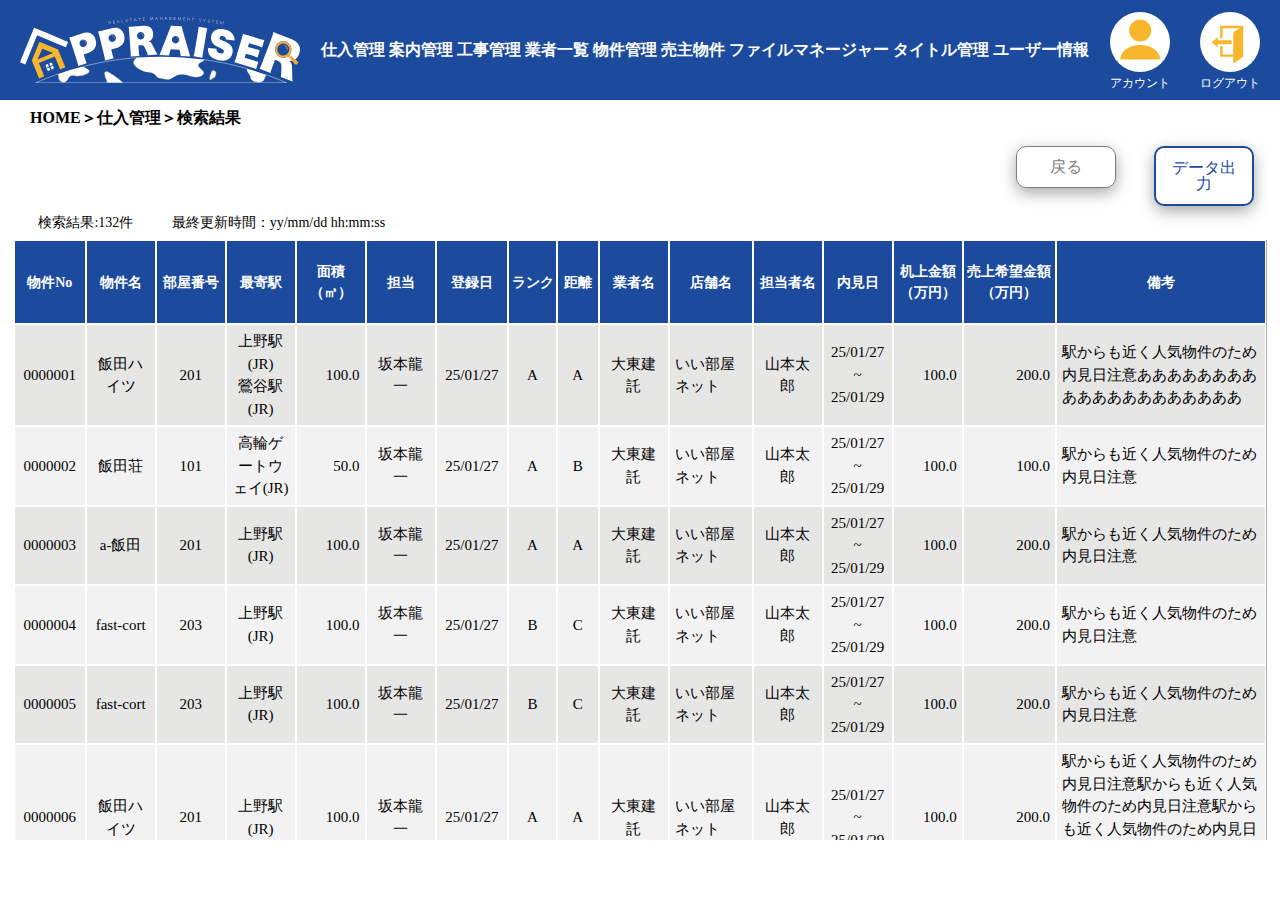
<file: APPRAISER/APPRAISER/purchase/purch-table.html>
<!DOCTYPE html>
<html lang="ja" dir="ltr">
  <head>
    <meta charset="UTF-8" />
    <meta name="viewport" content="width=device-width, initial-scale=1.0" />
    <meta name="description" content="APPRAISER" />
    <link rel="stylesheet" href="../css/reset.css" />
    <link rel="stylesheet" href="../css/purch-table.css" />
    <title>APPRAISER</title>
  </head>
  <body>
    <div class="container">
      <header>
        <h1>
          <a href="../index.html"
            ><img src="../img/logo-pc.svg" alt="ロゴ"
          /></a>
        </h1>
        <ul class="nav">
          <li><a href="purchase.html">仕入管理</a></li>
          <li><a href="../guidance/index.html">案内管理</a></li>
          <li><a href="../construction/index.html">工事管理</a></li>
          <li><a href="../vendor/index.html">業者一覧</a></li>
          <li><a href="../property/index.html">物件管理</a></li>
          <li><a href="../seller/index.html">売主物件</a></li>
          <li><a href="../file/index.html">ファイルマネージャー</a></li>
          <li><a href="../title/index.html">タイトル管理</a></li>
          <li><a href="../user/index.html">ユーザー情報</a></li>
        </ul>
        <div class="block">
          <div class="y">
            <a href="#"
              ><img src="../img/user-icon.svg" alt="ユーザーアイコン" />
              <p>アカウント</p></a
            >
          </div>
          <div class="l">
            <a href="../login/index.html"
              ><img src="../img/logout-icon.svg" alt="ログアウト" />
              <p>ログアウト</p></a
            >
          </div>
        </div>
      </header>
      <ul class="nav1">
        <li><a href="../index.html">HOME＞</a></li>
        <li><a href="purchase.html">仕入管理</a></li>
        <li>＞検索結果</li>
      </ul>
      <nav class="btn">
        <div class="back-b">
          <a href="purchase.html">戻る</a>
        </div>
        <div class="deta">
          <a href="#">データ出力</a>
        </div>
      </nav>
      <div class="keka">
        <span class="kensu">検索結果:132件</span
        ><span class="kensu">最終更新時間：yy/mm/dd hh:mm:ss</span>
      </div>
      <div class="table-box">
        <table border="1">
          <tbody>
            <tr>
              <th>物件No</th>
              <th>物件名</th>
              <th>部屋番号</th>
              <th>最寄駅</th>
              <th>面積<br />（㎡）</th>
              <th>担当</th>
              <th>登録日</th>
              <th>ランク</th>
              <th>距離</th>
              <th>業者名</th>
              <th>店舗名</th>
              <th>担当者名</th>
              <th>内見日</th>
              <th>机上金額<br />（万円）</th>
              <th>売上希望金額<br />（万円）</th>
              <th>備考</th>
            </tr>
            <tr>
              <td class="No">0000001</td>
              <td>飯田ハイツ</td>
              <td class="roomno">201</td>
              <td>上野駅(JR)<br />鶯谷駅(JR)</td>
              <td class="size">100.0</td>
              <td class="name">坂本龍一</td>
              <td class="day">25/01/27</td>
              <td class="rank">A</td>
              <td class="rank">A</td>
              <td>大東建託</td>
              <td>いい部屋ネット</td>
              <td class="name">山本太郎</td>
              <td class="day">25/01/27<br />~<br />25/01/29</td>
              <td class="money">100.0</td>
              <td class="money">200.0</td>
              <td class="bikou">
                駅からも近く人気物件のため内見日注意ああああああああああああああああああああ
              </td>
            </tr>
            <tr>
              <td class="No">0000002</td>
              <td>飯田荘</td>
              <td class="roomno">101</td>
              <td>高輪ゲートウェイ(JR)</td>
              <td class="size">50.0</td>
              <td>坂本龍一</td>
              <td class="day">25/01/27</td>
              <td class="rank">A</td>
              <td class="rank">B</td>
              <td>大東建託</td>
              <td>いい部屋ネット</td>
              <td>山本太郎</td>
              <td class="day">25/01/27<br />~<br />25/01/29</td>
              <td class="money">100.0</td>
              <td class="money">100.0</td>
              <td>駅からも近く人気物件のため内見日注意</td>
            </tr>
            <tr>
              <td class="No">0000003</td>
              <td>a-飯田</td>
              <td class="roomno">201</td>
              <td>上野駅(JR)</td>
              <td class="size">100.0</td>
              <td>坂本龍一</td>
              <td class="day">25/01/27</td>
              <td class="rank">A</td>
              <td class="rank">A</td>
              <td>大東建託</td>
              <td>いい部屋ネット</td>
              <td>山本太郎</td>
              <td class="day">25/01/27<br />~<br />25/01/29</td>
              <td class="money">100.0</td>
              <td class="money">200.0</td>
              <td>駅からも近く人気物件のため内見日注意</td>
            </tr>
            <tr>
              <td class="No">0000004</td>
              <td>fast-cort</td>
              <td class="roomno">203</td>
              <td>上野駅(JR)</td>
              <td class="size">100.0</td>
              <td>坂本龍一</td>
              <td class="day">25/01/27</td>
              <td class="rank">B</td>
              <td class="rank">C</td>
              <td>大東建託</td>
              <td>いい部屋ネット</td>
              <td>山本太郎</td>
              <td class="day">25/01/27<br />~<br />25/01/29</td>
              <td class="money">100.0</td>
              <td class="money">200.0</td>
              <td>駅からも近く人気物件のため内見日注意</td>
            </tr>
            <tr>
              <td class="No">0000005</td>
              <td>fast-cort</td>
              <td class="roomno">203</td>
              <td>上野駅(JR)</td>
              <td class="size">100.0</td>
              <td>坂本龍一</td>
              <td class="day">25/01/27</td>
              <td class="rank">B</td>
              <td class="rank">C</td>
              <td>大東建託</td>
              <td>いい部屋ネット</td>
              <td>山本太郎</td>
              <td class="day">25/01/27<br />~<br />25/01/29</td>
              <td class="money">100.0</td>
              <td class="money">200.0</td>
              <td>駅からも近く人気物件のため内見日注意</td>
            </tr>
            <tr>
              <td class="No">0000006</td>
              <td>飯田ハイツ</td>
              <td class="roomno">201</td>
              <td>上野駅(JR)</td>
              <td class="size">100.0</td>
              <td>坂本龍一</td>
              <td class="day">25/01/27</td>
              <td class="rank">A</td>
              <td class="rank">A</td>
              <td>大東建託</td>
              <td>いい部屋ネット</td>
              <td>山本太郎</td>
              <td class="day">25/01/27<br />~<br />25/01/29</td>
              <td class="money">100.0</td>
              <td class="money">200.0</td>
              <td>
                駅からも近く人気物件のため内見日注意駅からも近く人気物件のため内見日注意駅からも近く人気物件のため内見日注意駅からも近く人気物件のため内見日注意
              </td>
            </tr>
            <tr>
              <td class="No">0000007</td>
              <td>飯田荘</td>
              <td class="roomno">101</td>
              <td>田端駅(JR)</td>
              <td class="size">50.0</td>
              <td>坂本龍一</td>
              <td class="day">25/01/27</td>
              <td class="rank">A</td>
              <td class="rank">B</td>
              <td>大東建託</td>
              <td>いい部屋ネット</td>
              <td>山本太郎</td>
              <td class="day">25/01/27<br />~<br />25/01/29</td>
              <td class="money">40.0</td>
              <td class="money">50.0</td>
              <td>駅からも近く人気物件のため内見日注意</td>
            </tr>
            <tr>
              <td class="No">0000008</td>
              <td>a-飯田</td>
              <td class="roomno">1201</td>
              <td>上野駅(JR)</td>
              <td class="size">100.0</td>
              <td>坂本龍一</td>
              <td class="day">24/10/27</td>
              <td class="rank">A</td>
              <td class="rank">A</td>
              <td>大東建託</td>
              <td>アットホーム</td>
              <td>山本太郎</td>
              <td class="day">25/01/27<br />~<br />25/01/29</td>
              <td class="money">100.0</td>
              <td class="money">200.0</td>
              <td>事故物件</td>
            </tr>
            <tr>
              <td class="No">0000009</td>
              <td>fast-cort</td>
              <td class="roomno">203</td>
              <td>上野駅(JR)</td>
              <td class="size">100.0</td>
              <td>坂本龍一</td>
              <td class="day">25/01/27</td>
              <td class="rank">B</td>
              <td class="rank">C</td>
              <td>大東建託</td>
              <td>いい部屋ネット</td>
              <td>山本太郎</td>
              <td class="day">25/01/27<br />~<br />25/01/29</td>
              <td class="money">100.0</td>
              <td class="money">200.0</td>
              <td>駅からも近く人気物件のため内見日注意</td>
            </tr>
            <tr>
              <td class="No">0000010</td>
              <td>fast-cort</td>
              <td class="roomno">203</td>
              <td>上野駅(JR)</td>
              <td class="size">100.0</td>
              <td>坂本龍一</td>
              <td class="day">25/01/27</td>
              <td class="rank">B</td>
              <td class="rank">C</td>
              <td>大東建託</td>
              <td>いい部屋ネット</td>
              <td>山本太郎</td>
              <td class="day">25/01/27<br />~<br />25/01/29</td>
              <td class="money">100.0</td>
              <td class="money">200.0</td>
              <td>
                駅からも近く人気物件のため内見日注意駅からも近く人気物件のため内見日注意駅からも近く人気物件のため内見日注意駅からも近く人気物件のため内見日注意駅からも近く人気物件のため内見日注意
              </td>
            </tr>
            <tr>
              <td class="No">0000011</td>
              <td>飯田ハイツ</td>
              <td class="roomno">201</td>
              <td>上野駅(JR)</td>
              <td class="size">100.0</td>
              <td>坂本龍一</td>
              <td class="day">25/01/27</td>
              <td class="rank">A</td>
              <td class="rank">A</td>
              <td>大東建託</td>
              <td>いい部屋ネット</td>
              <td>山本太郎</td>
              <td class="day">25/01/27<br />~<br />25/01/29</td>
              <td class="money">100.0</td>
              <td class="money">200.0</td>
              <td>
                駅からも近く人気物件のため内見日注意駅からも近く人気物件のため内見日注意駅からも近く人気物件のため内見日注意駅からも近く人気物件のため内見日注意
              </td>
            </tr>
            <tr>
              <td class="No">0000012</td>
              <td>fast-cort</td>
              <td class="roomno">203</td>
              <td>上野駅(JR)</td>
              <td class="size">100.0</td>
              <td>坂本龍一</td>
              <td class="day">25/01/27</td>
              <td class="rank">B</td>
              <td class="rank">C</td>
              <td>大東建託</td>
              <td>いい部屋ネット</td>
              <td>山本太郎</td>
              <td class="day">25/01/27<br />~<br />25/01/29</td>
              <td class="money">100.0</td>
              <td class="money">200.0</td>
              <td>駅からも近く人気物件のため内見日注意</td>
            </tr>
            <tr>
              <td class="No">0000013</td>
              <td>飯田ハイツ</td>
              <td class="roomno">201</td>
              <td>上野駅(JR)</td>
              <td class="size">100.0</td>
              <td>坂本龍一</td>
              <td class="day">25/01/27</td>
              <td class="rank">A</td>
              <td class="rank">A</td>
              <td>大東建託</td>
              <td>いい部屋ネット</td>
              <td>山本太郎</td>
              <td class="day">25/01/27<br />~<br />25/01/29</td>
              <td class="money">100.0</td>
              <td class="money">200.0</td>
              <td>
                駅からも近く人気物件のため内見日注意駅からも近く人気物件のため内見日注意駅からも近く人気物件のため内見日注意駅からも近く人気物件のため内見日注意
              </td>
            </tr>
            <tr>
              <td class="No">0000014</td>
              <td>飯田荘</td>
              <td class="roomno">101</td>
              <td>田端駅(JR)</td>
              <td class="size">50.0</td>
              <td>坂本龍一</td>
              <td class="day">25/01/27</td>
              <td class="rank">A</td>
              <td class="rank">B</td>
              <td>大東建託</td>
              <td>いい部屋ネット</td>
              <td>山本太郎</td>
              <td class="day">25/01/27<br />~<br />25/01/29</td>
              <td class="money">40.0</td>
              <td class="money">50.0</td>
              <td>駅からも近く人気物件のため内見日注意</td>
            </tr>
            <tr>
              <td class="No">0000015</td>
              <td>a-飯田</td>
              <td class="roomno">1201</td>
              <td>上野駅(JR)</td>
              <td class="size">100.0</td>
              <td>坂本龍一</td>
              <td class="day">24/10/27</td>
              <td class="rank">A</td>
              <td class="rank">A</td>
              <td>大東建託</td>
              <td>アットホーム</td>
              <td>山本太郎</td>
              <td class="day">25/01/27<br />~<br />25/01/29</td>
              <td class="money">100.0</td>
              <td class="money">200.0</td>
              <td>事故物件</td>
            </tr>
            <tr>
              <td class="No">0000016</td>
              <td>fast-cort</td>
              <td class="roomno">203</td>
              <td>上野駅(JR)</td>
              <td class="size">100.0</td>
              <td>坂本龍一</td>
              <td class="day">25/01/27</td>
              <td class="rank">B</td>
              <td class="rank">C</td>
              <td>大東建託</td>
              <td>いい部屋ネット</td>
              <td>山本太郎</td>
              <td class="day">25/01/27<br />~<br />25/01/29</td>
              <td class="money">100.0</td>
              <td class="money">200.0</td>
              <td>駅からも近く人気物件のため内見日注意</td>
            </tr>
            <tr>
              <td class="No">0000017</td>
              <td>fast-cort</td>
              <td class="roomno">203</td>
              <td>上野駅(JR)</td>
              <td class="size">100.0</td>
              <td>坂本龍一</td>
              <td class="day">25/01/27</td>
              <td class="rank">B</td>
              <td class="rank">C</td>
              <td>大東建託</td>
              <td>いい部屋ネット</td>
              <td>山本太郎</td>
              <td class="day">25/01/27<br />~<br />25/01/29</td>
              <td class="money">100.0</td>
              <td class="money">200.0</td>
              <td>
                駅からも近く人気物件のため内見日注意駅からも近く人気物件のため内見日注意駅からも近く人気物件のため内見日注意駅からも近く人気物件のため内見日注意駅からも近く人気物件のため内見日注意
              </td>
            </tr>
            <tr>
              <td class="No">0000018</td>
              <td>飯田ハイツ</td>
              <td class="roomno">201</td>
              <td>上野駅(JR)</td>
              <td class="size">100.0</td>
              <td>坂本龍一</td>
              <td class="day">25/01/27</td>
              <td class="rank">A</td>
              <td class="rank">A</td>
              <td>大東建託</td>
              <td>いい部屋ネット</td>
              <td>山本太郎</td>
              <td class="day">25/01/27<br />~<br />25/01/29</td>
              <td class="money">100.0</td>
              <td class="money">200.0</td>
              <td>
                駅からも近く人気物件のため内見日注意駅からも近く人気物件のため内見日注意駅からも近く人気物件のため内見日注意駅からも近く人気物件のため内見日注意
              </td>
            </tr>
            <tr>
              <td class="No">0000019</td>
              <td>飯田荘</td>
              <td class="roomno">101</td>
              <td>田端駅(JR)</td>
              <td class="size">50.0</td>
              <td>坂本龍一</td>
              <td class="day">25/01/27</td>
              <td class="rank">A</td>
              <td class="rank">B</td>
              <td>大東建託</td>
              <td>いい部屋ネット</td>
              <td>山本太郎</td>
              <td class="day">25/01/27<br />~<br />25/01/29</td>
              <td class="money">100.0</td>
              <td class="money">100.0</td>
              <td>駅からも近く人気物件のため内見日注意</td>
            </tr>
            <tr>
              <td class="No">0000020</td>
              <td>a-飯田</td>
              <td class="roomno">201</td>
              <td>上野駅(JR)</td>
              <td class="size">100.0</td>
              <td>坂本龍一</td>
              <td class="day">25/01/27</td>
              <td class="rank">A</td>
              <td class="rank">A</td>
              <td>大東建託</td>
              <td>いい部屋ネット</td>
              <td>山本太郎</td>
              <td class="day">25/01/27<br />~<br />25/01/29</td>
              <td class="money">100.0</td>
              <td class="money">200.0</td>
              <td>駅からも近く人気物件のため内見日注意</td>
            </tr>
          </tbody>
        </table>
      </div>
    </div>
  </body>
</html>
</file>
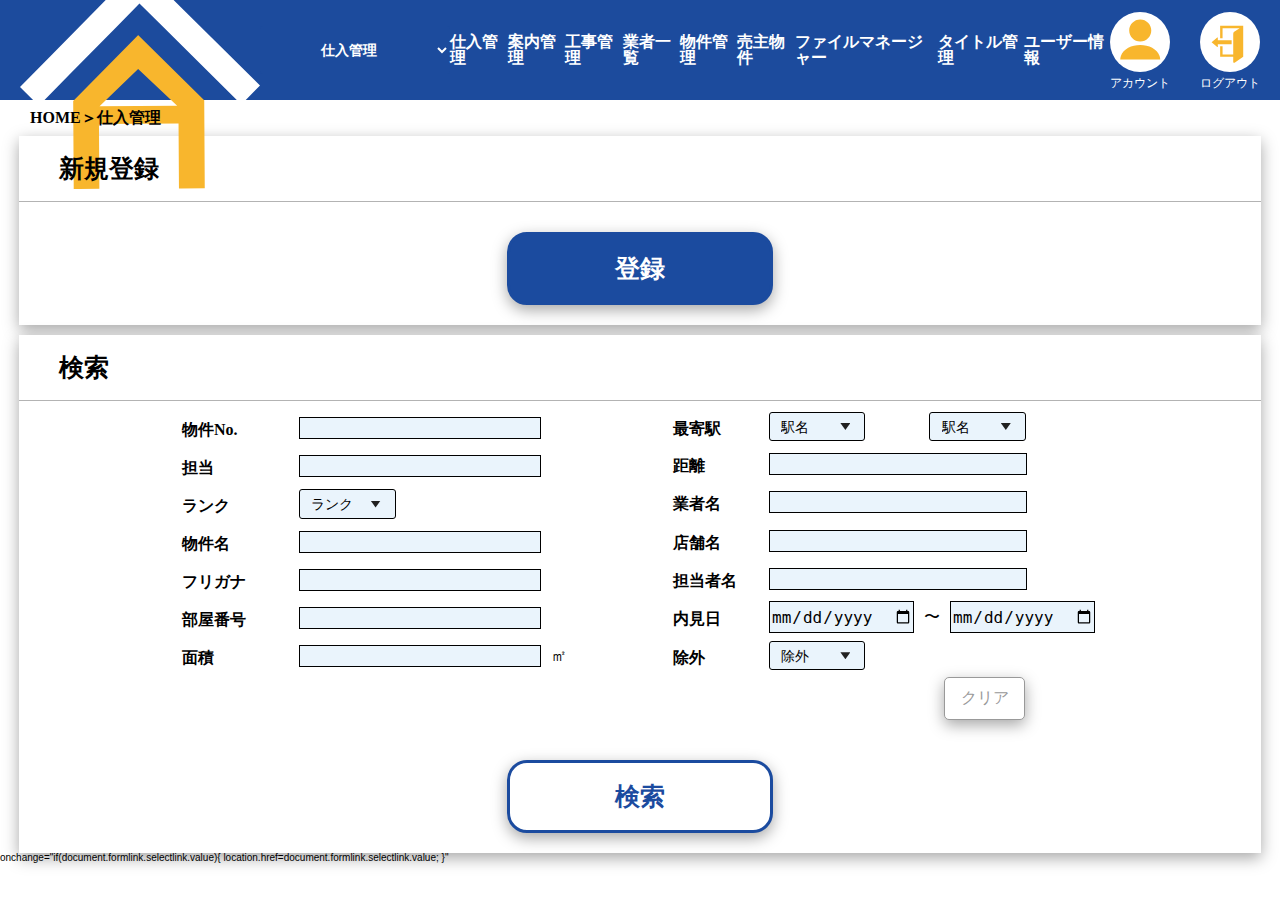
<file: APPRAISER/APPRAISER/purchase/purchase.html>
<!DOCTYPE html>
<html lang="ja" dir="ltr">
  <head>
    <meta charset="UTF-8" />
    <meta name="viewport" content="width=device-width, initial-scale=1.0" />
    <meta name="description" content="APPRAISER" />
    <link rel="stylesheet" href="../css/reset.css" />
    <link rel="stylesheet" href="../css/purchase.css" />
    <title>APPRAISER</title>
  </head>
  <body>
    <div class="container">
      <header>
        <h1>
          <a href="../index.html"
            ><img src="../img/logo-pc.svg" alt="ロゴ" class="pc"
          /></a>
          <a href="../index.html"
            ><img src="../img/logo-sp.svg" alt="ロゴ" class="sp"
          /></a>
        </h1>
        <form name="formlink">
          <select
            name="selectlink"
            class="selectlink"
            onchange="if(document.formlink.selectlink.value){location.href=document.formlink.selectlink.value;}"
          >
            <option value="#" selected>仕入管理</option>
            <option value="../guidance/index.html">案内管理</option>
            <option value="../construction/index.html">工事管理</option>
            <option value="../vendor/index.html">業者一覧</option>
            <option value="../property/index.html">物件管理</option>
            <option value="../seller/index.html">売主物件</option>
            <option value="../file/index.html">ファイルマネージャー</option>
            <option value="../title/index.html">タイトル管理</option>
            <option value="../user/index.html">ユーザー情報</option>
          </select>
        </form>
        <ul class="nav">
          <li><a href="purchase.html">仕入管理</a></li>
          <li><a href="../guidance/index.html">案内管理</a></li>
          <li><a href="../construction/index.html">工事管理</a></li>
          <li><a href="../vendor/index.html">業者一覧</a></li>
          <li><a href="../property/index.html">物件管理</a></li>
          <li><a href="../seller/index.html">売主物件</a></li>
          <li><a href="../file/index.html">ファイルマネージャー</a></li>
          <li><a href="../title/index.html">タイトル管理</a></li>
          <li><a href="../user/index.html">ユーザー情報</a></li>
        </ul>
        <div class="block">
          <div class="y">
            <a href="#"
              ><img src="../img/user-icon.svg" alt="ユーザーアイコン" />
              <p>アカウント</p></a
            >
          </div>
          <div class="l">
            <a href="../login/index.html"
              ><img src="../img/logout-icon.svg" alt="ログアウト" />
              <p>ログアウト</p></a
            >
          </div>
        </div>
      </header>
      <ul class="nav1">
        <li><a href="../index.html">HOME＞</a></li>
        <li>仕入管理</li>
      </ul>
      <div class="block2">
        <p>新規登録</p>
        <div class="block3">
          <div class="button-bluepc">
            <a href="purch-regi.html">登録</a>
          </div>
        </div>
      </div>
      <div class="block4">
        <p>検索</p>
        <div class="Table">
          <div class="table">
            <table>
              <tbody>
                <tr>
                  <th>物件No.</th>
                  <td><input type="text" /></td>
                </tr>
                <tr>
                  <th>担当</th>
                  <td><input type="text" /></td>
                </tr>
                <tr>
                  <th>ランク</th>
                  <td>
                    <label class="selectbox-3">
                      <select>
                        <option value="駅名">ランク</option>
                        <option>A</option>
                        <option>B</option>
                        <option>C</option>
                        <option>D</option>
                        <option>E</option>
                      </select>
                    </label>
                  </td>
                </tr>
                <tr>
                  <th>物件名</th>
                  <td><input type="text" /></td>
                </tr>
                <tr>
                  <th>フリガナ</th>
                  <td><input type="text" /></td>
                </tr>
                <tr>
                  <th>部屋番号</th>
                  <td><input type="text" /></td>
                </tr>
                <tr>
                  <th>面積</th>
                  <td class="td"><input type="text" /><span>㎡</span></td>
                </tr>
              </tbody>
            </table>
          </div>
          <div class="table2">
            <table>
              <tbody>
                <tr>
                  <th>最寄駅</th>
                  <td class="Td">
                    <label class="selectbox-3">
                      <select>
                        <option value="駅名">駅名</option>
                        <option>上野駅</option>
                        <option>上野駅</option>
                        <option>上野駅</option>
                      </select>
                    </label>
                    <label class="selectbox-3">
                      <select>
                        <option value="駅名">駅名</option>
                        <option>上野駅</option>
                        <option>上野駅</option>
                        <option>上野駅</option>
                      </select>
                    </label>
                  </td>
                </tr>
                <tr>
                  <th>距離</th>
                  <td><input type="text" /></td>
                </tr>
                <tr>
                  <th>業者名</th>
                  <td><input type="text" /></td>
                </tr>
                <tr>
                  <th>店舗名</th>
                  <td><input type="text" /></td>
                </tr>
                <tr>
                  <th>担当者名</th>
                  <td><input type="text" /></td>
                </tr>
                <tr>
                  <th>内見日</th>
                  <td class="Td">
                    <input type="date" /><span>〜</span><input type="date" />
                  </td>
                </tr>
                <tr>
                  <th>除外</th>
                  <td>
                    <label class="selectbox-3">
                      <select>
                        <option>除外</option>
                        <option>非除外</option>
                      </select>
                    </label>
                  </td>
                </tr>
              </tbody>
            </table>
          </div>
        </div>
        <div class="kuria">
          <button type="button" id="clearBtn">クリア</button>
        </div>
        <div class="button-bluepc-2">
          <a href="purch-table.html">検索</a>
        </div>
      </div>
    </div>
    onchange="if(document.formlink.selectlink.value){
    location.href=document.formlink.selectlink.value; }"
  </body>
</html>
</file>
<file: blockwake/css/common.css>
@charset "UTF-8";
/* * {
  outline: 1px solid blue;
} */
html {
  font-size: 100%;
  scroll-behavior: smooth;
}
/* * {
  outline: 1px solid blue;
  padding: 10px;
} */
.container {
  width: 1000px;
  margin: 0 auto;
  font-family: "ヒラギノ丸ゴ Pro W4", "ヒラギノ丸ゴ Pro",
    "Hiragino Maru Gothic Pro", "ヒラギノ角ゴ Pro W3",
    "Hiragino Kaku Gothic Pro", "HG丸ｺﾞｼｯｸM-PRO", "HGMaruGothicMPRO";
}
@media screen and (max-width: 680px) {
  .container {
    width: 100%;
    margin: 0 auto;
  }
}

/* ヘッダー */
.header {
  padding: 10px;
  display: flex;
  justify-content: center;
  background-color: #fff;
}
.logo {
  padding: 10px;
  width: 220px;
  margin: auto 0;
}
.imfomation {
  display: flex;
  padding: 10px;
  background-color: #82ceec;
  color: #fff;
  text-align: center;
}
/* @media screen and (max-width: 680px) {
  .imfomation {
    width: 390px;
    margin: 0 auto;
    font-size: 14px;
  }
} */
.adress {
  padding: 10px;
  padding-top: 15px;
  flex: 1;
  border-right: solid 2px #fff;
}
@media screen and (max-width: 680px) {
  .adress {
    font-size: 13.5px;
    padding-top: 17px;
    margin-bottom: 9px;
  }
}
.tel {
  padding: 11px;
  flex: 1;
}
.tel a {
  color: #fff;
  text-decoration: none;
}
@media screen and (max-width: 680px) {
  .tel {
    font-size: 13.5px;
    padding-top: 1px;
  }
}
.tel a:hover {
  color: #ff8c00;
}
.tel::before {
  content: ""; /*何も入れない*/
  display: inline-block;
  width: 20px; /*画像の幅*/
  height: 25px; /*画像の高さ*/
  background-image: url(../img/1x/telicon.png);
  background-repeat: no-repeat;
  background-size: contain;
  vertical-align: middle;
}
@media screen and (max-width: 680px) {
  .tel::before {
    margin-top: 7px;
  }
}
/* 元のナビゲーションのスタイル ここから*/
/* .nav {
  display: flex;
  align-items: center;
  padding: 10px;
  background-color: #8cc63f;
  color: #fff;
  text-align: center;
} */
/* .nav-item {
  padding: 10px;
  flex: 1;
  vertical-align: middle;
  border-right: 2px solid #fff;
} */
/* .nav-item:last-child {
  border-right: none;
}
.nav .nav-item a {
  color: #fff;
  text-decoration: none;
}
.nav .nav-item a:hover {
  color: #ff8c00;
} */
/* ここまで */
.nav {
  display: flex;
  align-items: center;
  background-color: #8cc63f;
  color: #fff;
  text-align: center;
  width: 1000px;
  margin-top: 7px;
}
@media screen and (max-width: 680px) {
  .nav {
    flex-wrap: wrap;
    width: calc(100%);
  }
}
.nav-item {
  flex: 1;
  vertical-align: middle;
  width: calc(100% / 6);
  height: 52px;
  display: flex;
  justify-content: center;
  align-items: center;
}
@media screen and (max-width: 680px) {
  .nav .nav-item {
    min-width: calc(100% / 3);
    max-width: calc(100% / 3);
    border-bottom: 2px solid #fff;
  }
}
.nav .nav-item:nth-child(6) a {
  border-right: none;
}
@media screen and (max-width: 680px) {
  .nav .nav-item:nth-child(3n) a {
    border-right: none;
  }
  .nav-item:nth-child(4),
  .nav-item:nth-child(5),
  .nav-item:nth-child(6) {
    border-bottom: none;
  }
}
.nav .nav-item a {
  color: #fff;
  text-decoration: none;
  display: block;
  width: 100%;
  height: 100%;
  display: flex;
  justify-content: center;
  align-items: center;
  border-right: 2px solid #fff;
  height: 42px;
}
.nav .nav-item a:hover {
  color: #ff8c00;
}
.header {
  position: fixed;
  top: 0;
  width: 980px;
  z-index: 5;
}
@media screen and (max-width: 680px) {
  .header {
    width: 420px;
  }
}
.imfomation {
  position: fixed;
  width: 980px;
  top: 92px;
  z-index: 5;
}
@media screen and (max-width: 680px) {
  .imfomation {
    width: 420px;
  }
}
.nav {
  position: fixed;
  top: 150px;
  z-index: 5;
}
.mt-fixed {
  margin-top: 200px;
}
@media screen and (max-width: 680px) {
  .mt-fixed {
    margin-top: 252px;
  }
}
.header .imfomation .nav .top-img {
  /* padding: 10px; */
  margin-bottom: 200px;
  position: relative;
}

/* フッター */
footer {
  background-color: #8cc63f;
}
.line1 {
  display: flex;
  justify-content: center;
  padding: 10px;
}
@media screen and (max-width: 680px) {
  .line1 {
    display: block;
  }
}
.banar1 {
  padding: 10px;
}
@media screen and (max-width: 680px) {
  .banar1 {
    text-align: center;
  }
}
.banar2 {
  padding: 10px;
}
@media screen and (max-width: 680px) {
  .banar2 {
    text-align: center;
  }
}

.line2 {
  padding: 10px;
  display: flex;
  width: 312px;
  height: 70px;
  margin: 0 auto;
  justify-content: center;
  background-color: #fff;
  margin-bottom: 30px;
}
.line3 {
  display: flex;
  justify-content: center;
  padding: 10px;
  color: #fff;
}
.line3 a {
  color: #fff;
  text-decoration: none;
}
@media screen and (max-width: 680px) {
  .line3 {
    flex-wrap: wrap;
  }
}
.line3 a:hover {
  color: #ff8c00;
}
.ftnav1 {
  padding: 3px;
  padding-right: 10px;
  border-right: 1px solid #fff;
}
.ftnav2 {
  padding: 3px;
  padding-left: 10px;
  padding-right: 10px;
  border-right: 1px solid #fff;
}
.ftnav3 {
  padding: 3px;
  padding-left: 10px;
  padding-right: 10px;
  border-right: 1px solid #fff;
}
.ftnav4 {
  padding: 3px;
  padding-left: 10px;
  padding-right: 10px;
  border-right: 1px solid #fff;
}
.ftnav5 {
  padding: 3px;
  padding-left: 10px;
  padding-right: 10px;
  border-right: 1px solid #fff;
}
.ftnav6 {
  padding: 3px;
  padding-left: 10px;
  padding-right: 10px;
  border-right: 1px solid #fff;
}
.ftnav7 {
  padding: 3px;
  padding-left: 10px;
  padding-right: 10px;
}
footer .line3-9 {
  display: flex;
}
.line4 {
  padding-top: 20px;
  padding-bottom: 10px;
  /* display: flex;
  justify-content: center; */
  color: #fff;
  font-size: 12px;
  padding-left: 440px;
  padding-right: 360px;
}
footer .back-botton img {
  /* width: 5%; */
  width: 45px;
  /* margin-left: 740px; */
}
/* @media screen and (max-width: 680px) {
  footer .back-botton img {
    width: 12%;
    margin-left: 380px;
  }
} */
@media screen and (max-width: 680px) {
  .line4 {
    padding-left: 140px;
    padding-right: 100px;
  }
}
</file>
<file: blockwake/css/top.css>
@charset "UTF-8";
/* * {
  outline: 1px solid blue;
  padding: 10px;
} */

/* トップ画面 */
.top-img img {
  width: 1000px;
  margin-top: 200px;
}
@media screen and (max-width: 680px) {
  .top-img img {
    width: 100%;
    margin-top: 262px;
    /* margin-left: 5px; */
    /* max-width: 100%;
    height: auto; */
  }
}
.top-img-logo {
  /* width: 243px;
  height: 266px; */
  width: 200px;
  margin-left: 50px;
  margin-bottom: 100px;
  left: 50px;
  top: 250px;
  position: absolute;
}
.catchcopy {
  width: 417.5px;
  height: 255px;
  top: 530px;
  left: 60px;
  position: absolute;
}

@media screen and (max-width: 680px) {
  .top-img-logo {
    width: 25%;
    margin-top: 30px;
    left: 10px;
  }
  .catchcopy {
    left: 10px;
    top: 400px;
  }
  .catchcopy img {
    width: 50%;
  }
}
/* 院長挨拶 */
.greeting {
  padding: 10px;
}
.greeting-title {
  padding: 10px;
  margin-top: 160px;
  text-align: center;
  font-size: 30px;
  color: #8cc63f;
}
.greeting-title::before {
  content: url(../img/SVG/satologo2.png);
  margin-right: 20px;
}
@media screen and (max-width: 680px) {
  .greeting-title {
    margin-top: 80px;
  }
}
.greeting-contents {
  display: flex;
  padding: 10px;
}
@media screen and (max-width: 680px) {
  .greeting-contents {
    display: block;
  }
}
.greeting-foto {
  padding: 10px;
  margin-top: 30px;
}
@media screen and (max-width: 680px) {
  .greeting-foto {
    text-align: center;
  }
}
.greeting-text {
  padding: 10px;
  margin-left: 50px;
  margin-top: 30px;
  line-height: 1.5;
}
@media screen and (max-width: 680px) {
  .greeting-text {
    margin: 0 auto;
  }
}
/* ご連絡 */
.contact {
  padding: 10px;
}
.contact-title {
  padding: 40px;
  font-size: 30px;
  text-align: center;
  color: #8cc63f;
}
.contact-title::before {
  content: url(../img/SVG/mailicon.png);
  margin-right: 20px;
}
.contact-outer {
  padding: 10px;
  border-bottom: 2px solid;
  border-color: #82ceec;
}
.top-bor {
  border-top: 2px solid;
  border-color: #82ceec;
}

.contact-item {
  padding: 10px;
  width: 300px;
  margin: 0 auto;
}
.contact-outer .contact-item span {
  color: #a9a9a9;
  font-size: 14px;
}
.contact-outer .contact-item a {
  text-decoration: none;
  color: #000;
}
.contact-list-link {
  background-color: #8cc63f;
  width: 180px;
  padding: 20px 20px 20px;
  font-size: 16px;
  border-radius: 5px;
  margin: 40px auto;
}
.contact-list-link a {
  text-decoration: none;
  color: #fff;
}
.contact-list-link a:hover {
  color: #ff8c00;
}
/* コラム */
.columm {
  padding: 10px;
}
.columm-title {
  padding: 10px;
  margin-bottom: 30px;
  text-align: center;
  font-size: 30px;
  color: #8cc63f;
}
.columm-title::before {
  content: url(../img/SVG/colummicon.png);
  margin-right: 20px;
}
.columm-outer {
  padding: 10px;
  border-bottom: solid;
  border-width: 2px;
  border-color: #82ceec;
}
.top-bor {
  border-top: 2px solid;
  border-color: #82ceec;
}
/* 上手くかからない */
/* .columm-outer:last-of-type {
  border-top: solid;
  border-width: 2px;
  border-color: #82ceec;
  margin-bottom: 40px;
} */
.columm-item {
  padding: 10px;
  margin: 0 auto;
  width: 390px;
}
.columm-outer .columm-item span {
  color: #a9a9a9;
  font-size: 14px;
}
.columm-item a {
  text-decoration: none;
  color: #000;
}
.columm-list-link {
  background-color: #8cc63f;
  width: 165px;
  padding: 20px 20px 20px;
  font-size: 16px;
  border-radius: 5px;
  margin: 40px auto;
}
.columm-list-link a {
  text-decoration: none;
  color: #fff;
}
.columm-list-link a:hover {
  color: #ff8c00;
}

/* 診療時間 */
.clinic-hours {
  padding: 10px;
}
.clinic-hours-title {
  padding: 10px;
  margin-bottom: 40px;
  text-align: center;
  font-size: 30px;
  color: #8cc63f;
}
.clinic-hours-title::before {
  content: url(../img/SVG/timeicon.png);
  margin-right: 20px;
}
.clinic-hours-contents {
  display: flex;
  padding: 10px;
}
@media screen and (max-width: 680px) {
  .clinic-hours-contents {
    display: block;
  }
}
.clinic-schedule {
  padding: 10px;
  flex: 1;
}
table tr th {
  padding: 10px;
}
table tr td {
  padding-left: 10px;
}
table .time {
  background-color: #5eae59;
  color: #fff;
}
td {
  color: #009245;
}
table .AM {
  color: #009245;
}
table .PM {
  color: #009245;
}
tr {
  background-color: #f7f8da;
}
.clinic-schedule-txt {
  padding: 10px;
  flex: 1;
  line-height: 1.5;
  margin-bottom: 40px;
}
@media screen and (max-width: 680px) {
  .clinic-schedule-txt {
    margin: 0 auto;
  }
}
</file>
<file: blockwake/css/stylesp.css>
@charset "UTF-8";
html {
  font-size: 100%;
}
/* * {
  outline: 1px solid blue;
  padding: 10px;
} */
/* ↓ */
@media screen and (max-width: 680px) {
  .container {
    width: 1000px;
    margin: 0 auto;
    font-family: "ヒラギノ丸ゴ Pro W4", "ヒラギノ丸ゴ Pro",
      "Hiragino Maru Gothic Pro", "ヒラギノ角ゴ Pro W3",
      "Hiragino Kaku Gothic Pro", "HG丸ｺﾞｼｯｸM-PRO", "HGMaruGothicMPRO";
  }

  /* ヘッダー */
  .header {
    /* padding: 10px;
    display: flex;
    justify-content: center;
    background-color: #fff; */
    all: initial;
    display: block;
  }
  .logo {
    padding: 10px;
    width: 220px;
    margin: auto 0;
  }
  .imfomation {
    display: flex;
    padding: 10px;
    background-color: #82ceec;
    color: #fff;
    text-align: center;
  }
  @media screen and (max-width: 680px) {
    .imfomation {
      width: 390px;
      margin: 0 auto;
      font-size: 14px;
    }
  }
  .adress {
    padding: 10px;
    flex: 1;
  }
  .tel {
    padding: 10px;
    flex: 1;
  }
  .tel::before {
    content: ""; /*何も入れない*/
    display: inline-block;
    width: 20px; /*画像の幅*/
    height: 25px; /*画像の高さ*/
    background-image: url(../img/1x/telicon.png);
    background-repeat: no-repeat;
    background-size: contain;
    vertical-align: middle;
  }
  @media screen and (max-width: 680px) {
    .imfomation {
      width: 390px;
    }
  }
  .nav {
    display: flex;
    align-items: center;
    padding: 10px;
    background-color: #8cc63f;
    color: #fff;
    text-align: center;
  }
  .nav-item {
    /* padding: 10px; */
    flex: 1;
    vertical-align: middle;
  }
  @media screen and (max-width: 680px) {
    .pc {
      display: none;
    }
    .sp .nav-item {
      width: 390px;
      display: flex;
      flex-wrap: wrap;
    }
  }
  .nav .nav-item a {
    color: #fff;
    text-decoration: none;
  }
  .nav .nav-item a:hover {
    color: #ff8c00;
  }
  .header .imfomation .nav .top-img {
    /* padding: 10px; */
    margin-bottom: 200px;
    position: relative;
  }
  /* トップ画面 */
  .top-img {
  }
  @media screen and (max-width: 680px) {
    .top-img {
      width: 390px;
      margin: 0 auto;
      padding-bottom: 100px;
    }
  }
  .top-img-logo {
    width: 243px;
    height: 266px;
    left: 80px;
    top: 250px;
    position: absolute;
  }
  .catchcopy {
    width: 417.5px;
    height: 255px;
    top: 555px;
    left: 160px;
    position: absolute;
  }

  /* 院長挨拶 */
  .greeting {
    padding: 10px;
  }
  .greeting-title {
    padding: 10px;
    margin-top: 160px;
    text-align: center;
    font-size: 30px;
    color: #8cc63f;
  }
  .greeting-title::before {
    content: url(../img/SVG/satologo2.png);
  }
  .greeting-contents {
    display: flex;
    padding: 10px;
  }
  .greeting-foto {
    padding: 10px;
    margin-top: 30px;
  }
  .greeting-text {
    padding: 10px;
    margin-left: 50px;
    margin-top: 30px;
    line-height: 1.5;
  }

  /* ご連絡 */
  .contact {
    padding: 10px;
  }
  .contact-title {
    padding: 40px;
    font-size: 30px;
    text-align: center;
    color: #8cc63f;
  }
  .contact-title::before {
    content: url(../img/SVG/mailicon.png);
  }
  .contact-outer {
    padding: 10px;
    border-top: solid;
    border-width: 2px;
    border-color: #82ceec;
  }
  .contact-outer:last-of-type {
    border-bottom: solid;
    border-width: 2px;
    border-color: #82ceec;
    margin-bottom: 40px;
  }
  .contact-item {
    padding: 10px;
    width: 300px;
    margin: 0 auto;
  }
  .contact-outer .contact-item span {
    color: #a9a9a9;
    font-size: 14px;
  }
  .contact-outer .contact-item a {
    text-decoration: none;
    color: #000;
  }
  .contact-list-link {
    text-align: center;
    background-color: #8cc63f;
    padding: 15px 32px;
    font-size: 16px;
    border-radius: 5px;
  }
  .contact-list-link a {
    text-decoration: none;
    color: #fff;
  }
  /* コラム */
  .columm {
    padding: 10px;
  }
  .columm-title {
    padding: 10px;
    margin-bottom: 30px;
    text-align: center;
    font-size: 30px;
    color: #8cc63f;
  }
  .columm-title::before {
    /* content: url(); */
  }
  .columm-outer {
    padding: 10px;
    border-top: solid;
    border-width: 2px;
    border-color: #82ceec;
  }
  .columm-outer:last-of-type {
    border-bottom: solid;
    border-width: 2px;
    border-color: #82ceec;
    margin-bottom: 40px;
  }
  .columm-item {
    padding: 10px;
    margin: 0 auto;
    width: 390px;
  }
  .columm-outer .columm-item span {
    color: #a9a9a9;
    font-size: 14px;
  }
  .columm-item a {
    text-decoration: none;
    color: #000;
  }
  .columm-list-link {
    padding: 10px;
    text-align: center;
    background-color: #8cc63f;
    padding: 15px 32px;
    font-size: 16px;
    border-radius: 5px;
  }
  .columm-list-link a {
    text-decoration: none;
    color: #fff;
  }

  /* 診療時間 */
  .clinic-hours {
    padding: 10px;
  }
  .clinic-hours-title {
    padding: 10px;
    text-align: center;
    font-size: 30px;
    color: #8cc63f;
  }
  .clinic-hours-contents {
    display: flex;
    padding: 10px;
  }
  .clinic-schedule {
    padding: 10px;
    flex: 1;
  }
  table tr th {
    padding: 10px;
  }
  table tr td {
    padding-left: 10px;
  }
  table .time {
    background-color: #5eae59;
    color: #fff;
  }
  td {
    color: #009245;
  }
  table .AM {
    color: #009245;
  }
  table .PM {
    color: #009245;
  }
  tr {
    background-color: #f7f8da;
  }
  .clinic-schedule-txt {
    padding: 10px;
    flex: 1;
    line-height: 1.5;
  }

  /* フッター */
  footer {
    background-color: #8cc63f;
  }
  .line1 {
    display: flex;
    justify-content: center;
    padding: 10px;
  }
  .banar1 {
    padding: 10px;
  }
  .banar2 {
    padding: 10px;
  }
  .line2 {
    padding: 10px;
    display: flex;
    width: 312px;
    height: 71px;
    margin: 0 auto;
    justify-content: center;
    background-color: #fff;
    margin-bottom: 30px;
  }
  .line3 {
    display: flex;
    justify-content: center;
    padding: 10px;
    color: #fff;
  }
  .ftnav1 {
    padding: 10px;
  }
  .ftnav2 {
    padding: 10px;
  }
  .ftnav3 {
    padding: 10px;
  }
  .ftnav4 {
    padding: 10px;
  }
  .ftnav5 {
    padding: 10px;
  }
  .ftnav6 {
    padding: 10px;
  }
  .line4 {
    padding: 10px;
    display: flex;
    justify-content: center;
    color: #fff;
    font-size: 12px;
  }
}
</file>
<file: APPRAISER/APPRAISER/css/top.css>
@charset "UTF-8";
html {
  font-size: 10px;
}
.container {
  width: 100%;
  font-family: "Hiragino Kaku Gothic Pro";
}
@media screen and (max-width: 680px) {
  .container {
    width: 390px;
    margin: 0 auto;
  }
}
header {
  width: 100%;
  height: 100px;
  background-color: #1c4b9d;
  display: flex;
  align-items: center;
  justify-content: space-between;
}
@media screen and (max-width: 680px) {
  header {
    height: 70px;
  }
}
.sp {
  display: none;
}
@media screen and (max-width: 680px) {
  .sp {
    display: block;
    width: 54px;
  }
}
@media screen and (max-width: 680px) {
  .pc {
    display: none;
  }
}
h1 {
  width: 280px;
  margin-left: 20px;
}
.selectlink {
  display: flex;
  justify-content: center;
  text-align: center;
  align-items: center;
  padding: 15px;
  color: #fff;
  border: none;
  border-radius: 3px;
  background-color: #1c4b9d;
  cursor: pointer;
}

.selectlink:hover {
  border: 2px #333 solid;
}
.block {
  display: flex;
}
.block p {
  color: #fff;
  font-size: 1.2rem;
  margin-top: 5px;
}
@media screen and (max-width: 680px) {
  .block p {
    font-size: 0.8rem;
  }
}

.y {
  width: 60px;
  margin-right: 30px;
}
@media screen and (max-width: 680px) {
  .y {
    width: 40px;
    margin-right: 10px;
    padding-left: 10px;
  }
}

.y:hover {
  opacity: 0.5;
}
.y a {
  text-decoration: none;
}
.l {
  width: 60px;
  margin-right: 20px;
}
@media screen and (max-width: 680px) {
  .l {
    width: 40px;
    margin-right: 10px;
  }
}

.l:hover {
  opacity: 0.5;
}
.l a {
  text-decoration: none;
}
.home {
  width: 45%;
  display: flex;
  flex-wrap: wrap;
  justify-content: space-between;
  margin: 0 auto;
  margin-top: 40px;
}
@media screen and (max-width: 680px) {
  .home {
    width: 75%;
    margin-top: 30px;
  }
}
.home a {
  width: 26%; /* 最小サイズ設定で縮みすぎを防ぐ */
  height: auto; /* アスペクト比維持 */
  text-decoration: none;
}
@media screen and (max-width: 680px) {
  .home a {
    width: 120px;
  }
}

.home img {
  width: 100%;
}
.home img:hover {
  opacity: 0.6;
  /* transform: rotate(-5deg); */
  transform: scale(1.1);
}
p {
  color: #000;
  font-size: 1.7rem;
  text-align: center;
  margin: 5% 0;
}
@media screen and (max-width: 680px) {
  p {
    font-size: 1.2rem;
  }
}
</file>
<file: blockwake/css/content.css>
@charset "UTF-8";
* {
  outline: 1px solid blue;
  padding: 10px;
}
.small-menu {
  padding: 10px;
  padding-top: 50px;
  margin-top: 204px;
  font-size: 12px;
}
@media screen and (max-width: 680px) {
  .small-menu {
    margin-top: 250px;
  }
}
.point-line {
  padding: 10px;
  border-bottom: 2px;
  border-style: dashed;
  border-color: #82ceec;
}
.treatment-details {
  padding: 10px;
}
.treatment-details-title {
  padding: 10px;
  font-size: 30px;
  text-align: center;
  color: #8cc63f;
}
.treatment-details-title::before {
  content: url(../img/SVG/tyosinki-icon.png);
  width: 54px;
  height: 55px;
  padding-right: 10px;
}
.treatment-details-txt {
  padding: 50px;
  line-height: 1.5;
}
@media screen and (max-width: 680px) {
  .treatment-details-txt {
    padding: 20px;
  }
}
.examination {
  padding: 10px;
  display: flex;
}
@media screen and (max-width: 680px) {
  .examination {
    display: block;
  }
}
.img1 {
  padding: 10px;
  margin-left: 137px;
}
@media screen and (max-width: 680px) {
  .img1 {
    display: block;
    margin-left: 60px;
    margin-right: 65px;
  }
}
.txt1 {
  padding: 10px;
  margin-left: 70px;
  line-height: 2;
  position: relative;
}
@media screen and (max-width: 680px) {
  .txt1 {
    margin-left: 10px;
    margin-bottom: 30px;
  }
}
.b-line1 {
  position: absolute;
  margin-top: 40px;
  margin-left: 476px;
  border-top: 2px solid #82ceec;
  width: 483px;
}
@media screen and (max-width: 680px) {
  .b-line1 {
    margin-left: -10px;
    margin-top: -170px;
    width: 415px;
  }
}

.img2 {
  padding: 10px;
  margin-left: 137px;
}
@media screen and (max-width: 680px) {
  .img2 {
    display: block;
    margin-left: 60px;
    margin-right: 65px;
  }
}
.txt2 {
  padding: 10px;
  margin-left: 70px;
  line-height: 2;
  position: relative;
}
@media screen and (max-width: 680px) {
  .txt2 {
    margin-left: 10px;
    margin-bottom: 30px;
    line-height: 2;
  }
}
.b-line2 {
  position: absolute;
  margin-top: 40px;
  margin-left: 476px;
  border-top: 2px solid #82ceec;
  height: 0px;
  width: 483px;
  position: absolute;
}
@media screen and (max-width: 680px) {
  .b-line2 {
    margin-left: -10px;
    margin-top: -200px;
    width: 415px;
  }
}
.img3 {
  padding: 10px;
  margin-left: 137px;
}
@media screen and (max-width: 680px) {
  .img3 {
    margin-left: 60px;
    margin-right: 65px;
  }
}
.txt3 {
  padding: 10px;
  margin-left: 70px;
  line-height: 2;
  position: relative;
}
@media screen and (max-width: 680px) {
  .txt3 {
    margin-left: 10px;
    margin-bottom: 30px;
    line-height: 2;
  }
}
.b-line3 {
  position: absolute;
  margin-top: 40px;
  margin-left: 476px;
  border-top: 2px solid #82ceec;
  width: 483px;
}
@media screen and (max-width: 680px) {
  .b-line3 {
    margin-left: -10px;
    margin-top: -170px;
    width: 415px;
  }
}
.img4 {
  padding: 10px;
  margin-left: 137px;
}
@media screen and (max-width: 680px) {
  .img4 {
    margin-left: 60px;
    margin-right: 65px;
  }
}
.txt4 {
  padding: 10px;
  margin-left: 70px;
  line-height: 2;
  position: relative;
}
@media screen and (max-width: 680px) {
  .txt4 {
    margin-left: 10px;
    margin-bottom: 30px;
    line-height: 2;
  }
}
.b-line4 {
  position: absolute;
  margin-top: 40px;
  margin-left: 476px;
  border-top: 2px solid #82ceec;
  width: 483px;
}
@media screen and (max-width: 680px) {
  .b-line4 {
    margin-left: -10px;
    margin-top: -170px;
    width: 415px;
  }
}
.img5 {
  padding: 10px;
  margin-left: 137px;
}
@media screen and (max-width: 680px) {
  .img5 {
    margin-left: 60px;
    margin-right: 65px;
  }
}
.txt5 {
  padding: 10px;
  margin-left: 70px;
  line-height: 2;
  position: relative;
}
@media screen and (max-width: 680px) {
  .txt5 {
    margin-left: 10px;
    margin-bottom: 30px;
    line-height: 2;
  }
}
.b-line5 {
  position: absolute;
  margin-top: 40px;
  margin-left: 476px;
  border-top: 2px solid #82ceec;
  width: 483px;
}
@media screen and (max-width: 680px) {
  .b-line5 {
    margin-left: -10px;
    margin-top: -200px;
    width: 415px;
  }
}

.img6 {
  padding: 10px;
  margin-left: 137px;
}
@media screen and (max-width: 680px) {
  .img6 {
    margin-left: 60px;
    margin-right: 65px;
  }
}
.txt6 {
  padding: 10px;
  margin-left: 70px;
  line-height: 2;
  position: relative;
}

@media screen and (max-width: 680px) {
  .txt6 {
    margin-left: 10px;
    margin-bottom: 30px;
    line-height: 2;
  }
}
.b-line6 {
  position: absolute;
  margin-top: 40px;
  margin-left: 476px;
  border-top: 2px solid #82ceec;
  width: 483px;
}
@media screen and (max-width: 680px) {
  .b-line6 {
    margin-left: -10px;
    margin-top: -170px;
    width: 415px;
  }
}
.img7 {
  padding: 10px;
  margin-left: 137px;
}
@media screen and (max-width: 680px) {
  .img7 {
    margin-left: 60px;
    margin-right: 65px;
  }
}
.txt7 {
  padding: 10px;
  margin-left: 70px;
  line-height: 2;
  position: relative;
}
@media screen and (max-width: 680px) {
  .txt7 {
    margin-left: 10px;
    margin-bottom: 30px;
    line-height: 2;
  }
}
.b-line7 {
  position: absolute;
  margin-top: 40px;
  margin-left: 476px;
  border-top: 2px solid #82ceec;
  width: 483px;
}
@media screen and (max-width: 680px) {
  .b-line7 {
    margin-left: -10px;
    margin-top: -170px;
    width: 415px;
  }
}
.staff-introduction {
  padding: 10px;
}
.staff-title {
  padding: 10px;
  width: 240px;
  height: 58px;
  margin: 0 auto;
  margin-bottom: 50px;
  margin-top: 50px;
}
.staff-title-txt {
  padding: 10px;
  line-height: 1.5;
  margin-bottom: 50px;
}
.staff-contents {
  padding: 10px;
  display: flex;
  justify-content: space-between;
  width: 858px;
  margin: 0 auto;
}
@media screen and (max-width: 680px) {
  .staff-contents {
    flex-direction: column;
    align-items: center;
    width: 89.74%;
  }
}
.staff-photo1 {
  padding: 10px;
  /* margin-left: 70px; */
}
@media screen and (max-width: 680px) {
  .staff-photo1 {
    /* margin-right: 50px; */
  }
}
.staff-txt1 {
  padding: 10px;
  font-weight: bold;
  /* margin-left: 280px;
  margin-top: 20px; */
  font-size: 18px;
  position: relative;
}
@media screen and (max-width: 680px) {
  .staff-txt1 {
    margin-left: 130px;
    margin-right: 100px;
    margin-bottom: 20px;
    padding-top: 10px;
    padding-bottom: 10px;
  }
}
.staff-txt1-2 {
  padding: 10px;
  line-height: 2;
  position: absolute;
  width: 527px;
  height: 162px;
  margin-top: 80px;
  margin-left: 420px;
}
@media screen and (max-width: 680px) {
  .staff-txt1-2 {
    position: static;
    margin-left: 20px;
    width: 343px;
    height: 231px;
    margin-top: -10px;
  }
}
.staff-photo2 {
  padding: 10px;
  /* margin-left: 70px; */
}
@media screen and (max-width: 680px) {
  .staff-photo2 {
    /* margin-right: 35px; */
  }
}
.staff-txt2 {
  padding: 10px;
  font-weight: bold;
  /* margin-left: 260px;
  margin-top: 20px; */
  font-size: 18px;
  position: relative;
}
@media screen and (max-width: 680px) {
  .staff-txt2 {
    margin-left: 110px;
    margin-right: 100px;
    margin-bottom: 20px;
    padding-top: 10px;
    padding-bottom: 10px;
    width: 175px;
  }
}
.staff-txt2-2 {
  padding: 10px;
  position: absolute;
  line-height: 2;
  width: 527px;
  height: 162px;
  /* margin-top: 80px;
  margin-left: 420px; */
}
@media screen and (max-width: 680px) {
  .staff-txt2-2 {
    position: static;
    margin-left: 20px;
    width: 343px;
    height: 231px;
    margin-top: -10px;
  }
}
.staff-photo3 {
  padding: 10px;
  /* margin-left: 70px; */
}
@media screen and (max-width: 680px) {
  .staff-photo3 {
    /* margin-right: 40px; */
  }
}
.staff-txt3 {
  padding: 10px;
  font-weight: bold;
  /* margin-left: 270px;
  margin-top: 20px; */
  font-size: 18px;
  /* position: relative; */
}
@media screen and (max-width: 680px) {
  .staff-txt3 {
    margin-left: 110px;
    margin-right: 100px;
    margin-bottom: 20px;
    padding-top: 10px;
    padding-bottom: 10px;
    width: 175px;
  }
}
.staff-txt3-2 {
  padding: 10px;
  /* padding-bottom: 30px; */
  /* position: absolute; */
  line-height: 2;
  width: 527px;
  height: 162px;
  /* margin-top: 80px;
  margin-left: 420px; */
}
@media screen and (max-width: 680px) {
  .staff-txt3-2 {
    /* position: static;
    margin-left: 20px;
    width: 343px;
    height: 231px;
    margin-top: -10px;
    margin-bottom: 20px;
    padding-bottom: 20px; */
    width: 100%;
  }
}
.staff-photo4 {
  padding: 10px;
  /* margin-left: 70px; */
}
.staff-txt4 {
  padding: 10px;
  font-weight: bold;
  margin-left: 270px;
  margin-top: 20px;
  font-size: 18px;
  position: relative;
}
@media screen and (max-width: 680px) {
  .staff-txt4 {
    margin-left: 110px;
    margin-right: 100px;
    margin-bottom: 20px;
    padding-top: 10px;
    padding-bottom: 10px;
    width: 230px;
  }
}
.staff-txt4-2 {
  /* padding-bottom: 30px;
  position: absolute; */
  line-height: 2;
  width: 527px;
  height: 162px;
  /* margin-top: 80px;
  margin-left: 420px; */
}
@media screen and (max-width: 680px) {
  .staff-txt4-2 {
    position: static;
    margin-left: 20px;
    width: 343px;
    height: 231px;
    margin-top: -10px;
    margin-bottom: 20px;
    padding-bottom: 20px;
  }
}
.staff-photo5 {
  padding: 10px;
  padding-bottom: 40px;
  /* margin-left: 70px; */
}
@media screen and (max-width: 680px) {
  .staff-photo5 {
    /* margin-right: 40px; */
  }
}
.staff-txt5 {
  padding: 10px;
  font-weight: bold;
  /* margin-left: 270px;
  margin-top: 20px; */
  font-size: 18px;
  position: relative;
  margin-bottom: 30px;
}
@media screen and (max-width: 680px) {
  .staff-txt5 {
    margin-left: 110px;
    margin-right: 100px;
    margin-bottom: 20px;
    padding-top: 10px;
    padding-bottom: 10px;
    /* width: 230px; */
  }
}
.staff-txt5-2 {
  /* padding-bottom: 30px;
  position: absolute; */
  line-height: 2;
  width: 527px;
  /* height: 162px;
  margin-top: 80px;
  margin-left: 420px; */
}
@media screen and (max-width: 680px) {
  .staff-txt5-2 {
    /* position: static;
    margin-left: 20px; */
    width: 100%;
    /* height: 231px;
    margin-top: -10px;
    margin-bottom: 20px;
    padding-bottom: 20px; */
  }
}
</file>
<file: APPRAISER/APPRAISER/css/login.css>
@charset "UTF-8";
html {
  font-size: 10px;
}
.container {
  width: 100%;
}
@media screen and (max-width: 680px) {
  .container {
    width: 390px;
    margin: 0 auto;
    transform: translateY(-50%);
    top: 50%;
    position: fixed;
  }
}
body {
  height: 100%;
}
h1 img {
  width: 33%;
  display: flex;
  margin: 0 auto;
  margin-top: 8%;
}
@media screen and (max-width: 680px) {
  h1 img {
    width: 65%;
  }
}
table {
  font-size: 2.5rem;
  margin: 0 auto;
}
@media screen and (max-width: 680px) {
  table {
    font-size: 1.6rem;
    transform: translateY(-50%);
    top: 50%;
    position: fixed;
    margin-top: 20px;
  }
}
table tbody tr th {
  padding-right: 30px;
}
@media screen and (max-width: 680px) {
  table tbody tr th {
    padding-right: 15px;
    padding-left: 15px;
  }
}
td {
  padding-bottom: 15px;
}
input {
  height: 40px;
  width: 350px;
  font-size: 2rem;
  background-color: #eaf4fc;
  border: solid 1px #000;
}
@media screen and (max-width: 680px) {
  input {
    width: 170px;
    height: 30px;
    font-size: 1.6rem;
  }
}
.block {
  width: 52%;
  height: 40%;
  padding: 150px 0;
  background-color: #fff;
  box-shadow: 0px 5px 15px 0px rgba(0, 0, 0, 0.35);
  margin: 0 auto;
}
@media screen and (max-width: 680px) {
  .block {
    width: 80%;
    /* margin: 0 auto; */
    padding: 0 10px;
    height: 200px;
  }
}
.button-bluepc {
  display: flex;
  align-items: center;
  justify-content: center;
  background-color: #1b4b9f;
  border-radius: 20px;
  font-size: 30px;
  width: 400px;
  height: 80px;
  box-shadow: 0px 5px 15px 0px rgba(0, 0, 0, 0.35);
  margin: 0 auto;
  margin-top: 4%;
  text-decoration: none;
  cursor: pointer;
}
@media screen and (max-width: 680px) {
  .button-bluepc {
    width: 280px;
    height: 40px;
    font-size: 1.6rem;
    border-radius: 10px;
  }
}
.button-bluepc:hover {
  opacity: 0.5;
}
a {
  text-decoration: none;
  color: #fff;
  letter-spacing: 50%;
}
@media screen and (max-width: 680px) {
  a {
    letter-spacing: 30%;
  }
}
</file>
<file: APPRAISER/APPRAISER/css/purchase-regi.css>
@charset "UTF-8";
html {
  font-size: 10px;
}
.container {
  width: 100%;
  font-family: "Hiragino Kaku Gothic Pro";
}
header {
  width: 100%;
  height: 100px;
  background-color: #1c4b9d;
  display: flex;
  align-items: center;
  justify-content: space-between;
}
h1 {
  width: 280px;
  margin-left: 20px;
}
.block {
  display: flex;
}
.block p {
  color: #fff;
  font-size: 1.2rem;
  margin-top: 5px;
}
.y {
  width: 60px;
  margin-right: 30px;
}
.y:hover {
  opacity: 0.5;
}
.y a {
  text-decoration: none;
}
.l {
  width: 60px;
  margin-right: 20px;
}
.l:hover {
  opacity: 0.5;
}
.l a {
  text-decoration: none;
}
.nav {
  width: 60%;
  display: flex;
  justify-content: space-between;
}
.nav a {
  color: #fff;
  text-decoration: none;
  font-size: 16px;
  font-weight: bold;
}
.nav a:hover {
  color: #ffcc33;
}

.button-bluepc {
  display: flex;
  align-items: center;
  justify-content: center;
  background-color: #1b4b9f;
  border-radius: 20px;
  font-size: 2.5rem;
  width: 21%;
  height: 7%;
  box-shadow: 0px 5px 15px 0px rgba(0, 0, 0, 0.35);
  margin: 0 auto;
  text-decoration: none;
  cursor: pointer;
  border: 3px solid #1b4b9f;
}
.button-bluepc:hover {
  opacity: 0.5;
}
.button-bluepc a {
  color: #fff;
  text-decoration: none;
  letter-spacing: 50%;
  font-weight: bold;
  line-height: 2.5;
}
.nav1 {
  display: flex;
  padding: 10px 0;
  margin-left: 30px;
  font-size: 1.6rem;
  font-weight: bold;
}
.nav1 a {
  display: block;
  color: #000;
  text-decoration: none;
}
.block4 {
  width: 97%;
  background-color: #fff;
  box-shadow: 0px 5px 15px 0px rgba(0, 0, 0, 0.35);
  margin: 0 auto;
  margin-top: 10px;
  padding: 0 0 20px 0;
}
.block4 p {
  padding: 20px 0;
  font-size: 2.5rem;
  padding-left: 40px;
  font-weight: bold;
  border-bottom: 1px solid #b3b3b3;
}
.table {
  font-size: 1.6rem;
  display: flex;
  padding-top: 10px;
  line-height: 2;
  width: 43.449%;
}
.table table {
  width: 100%;
}
.table2 {
  font-size: 1.6rem;
  display: flex;
  padding-top: 10px;
  line-height: 2;
  width: 43.449%;
}
.table2 table {
  width: 100%;
}
table tbody tr th {
  padding-right: 30px;
}
th {
  text-align: left;
}
td {
  padding-bottom: 5px;
  vertical-align: inherit;
}

.Td {
  display: flex;
  width: 83%;
  justify-content: space-between;
  font-size: 1.4rem;
}

.asuta {
  font-size: 1.2rem;
  color: #f33;
  padding-right: 10px;
}
.asuta-1 {
  font-size: 1.4rem;
  color: #f33;
  padding-right: 10px;
}
input {
  width: 82%;
  font-size: 1.8rem;
  background-color: #eaf4fc;
  border: solid 1px #000;
}
.Table {
  display: flex;
  justify-content: space-around;
  width: 79.114%;
  margin: 0 auto;
  align-items: flex-start;
}
.selectbox-3 {
  display: inline-flex;
  align-items: center;
  position: relative;
}
.selectbox-3::after {
  position: absolute;
  right: 15px;
  width: 10px;
  height: 7px;
  background-color: #202020;
  clip-path: polygon(0 0, 100% 0, 50% 100%);
  content: "";
  pointer-events: none;
}
.selectbox-3 select {
  appearance: none;
  padding: 0.2em calc(0.8em + 30px) 0.2em 0.8em;
  border: 1px solid #000000;
  border-radius: 3px;
  background-color: #eaf4fc;
  color: #000000;
  font-size: 1.6rem;
  cursor: pointer;
}
.button-bluepc-2 {
  display: flex;
  align-items: center;
  justify-content: center;
  background-color: #fff;
  border: 3px solid #1b4b9f;
  border-radius: 20px;
  font-size: 2.5rem;
  width: 21%;
  height: 7%;
  box-shadow: 0px 5px 15px 0px rgba(0, 0, 0, 0.35);
  margin: 0 auto;
  text-decoration: none;
  cursor: pointer;
  margin-top: 40px;
}
.button-bluepc-2:hover {
  opacity: 0.5;
}
.button-bluepc-2 a {
  color: #1b4b9f;
  text-decoration: none;
  letter-spacing: 50%;
  font-weight: bold;
  line-height: 2.5;
}
button {
  background-color: #fff; /* 赤色 */
  color: #999;
  width: 7%;
  line-height: 1.6;
  border: solid 1px #999;
  border-radius: 5px;
  cursor: pointer;
  font-size: 16px;
}

button:hover {
  background-color: #999;
  color: #fff;
}
.kuria {
  text-align: center;
  margin-right: 18%;
  display: flex;
  justify-content: end;
}
.back-b {
  background-color: #fff; /* 赤色 */
  color: #999;
  width: 7%;
  line-height: 1.6;
  border: solid 1px #999;
  border-radius: 5px;
  cursor: pointer;
  font-size: 16px;
  margin-right: 5%;
}
.back-b {
  text-decoration: none;
  color: #999;
}
.back-b a:hover {
  color: #fff;
}
.back-b:hover {
  background-color: #999;
  color: #fff;
}
option {
  max-width: 25%;
}
textarea {
  width: 76.7%;
  background-color: #eaf4fc;
  border: solid 1px #000;
}
.deta {
  font-size: 1.5rem;
}
.file {
  font-size: 1.4rem;
}
input {
  font-size: 1.7rem;
}
</file>
<file: APPRAISER/APPRAISER/css/purch-table.css>
@charset "UTF-8";
html {
  font-size: 10px;
}
.container {
  width: 100%;
  font-family: "Hiragino Kaku Gothic Pro";
}
header {
  width: 100%;
  height: 100px;
  background-color: #1c4b9d;
  display: flex;
  align-items: center;
  justify-content: space-between;
}
h1 {
  width: 280px;
  margin-left: 20px;
}
.block {
  display: flex;
}
.block p {
  color: #fff;
  font-size: 1.2rem;
  margin-top: 5px;
}
.y {
  width: 60px;
  margin-right: 30px;
}
.y:hover {
  opacity: 0.5;
}
.y a {
  text-decoration: none;
}
.l {
  width: 60px;
  margin-right: 20px;
}
.l:hover {
  opacity: 0.5;
}
.l a {
  text-decoration: none;
}
.nav {
  width: 60%;
  display: flex;
  justify-content: space-between;
}
.nav a {
  color: #fff;
  text-decoration: none;
  font-size: 16px;
  font-weight: bold;
}
.nav a:hover {
  color: #ffcc33;
}
.nav1 {
  display: flex;
  padding: 10px 0;
  margin-left: 30px;
  font-size: 1.6rem;
  font-weight: bold;
}
.nav1 a {
  color: #000;
  text-decoration: none;
}
.btn {
  text-align: end;
  display: flex;
  justify-content: flex-end;
  width: 98%;
}
.btn a {
  text-decoration: none;
}
.deta {
  font-size: 1.6rem;
  width: 8%;
  text-align: center;
  padding: 10px 0;
}
.deta a {
  border: solid 2px #1c4b9d;
  border-radius: 10px;
  box-shadow: 0px 5px 15px 0px rgba(0, 0, 0, 0.35);
  color: #1c4b9d;
  display: block;
  padding: 12px;
}
.deta a:hover {
  color: #fff;
  background-color: #1c4b9d;
}
.back-b {
  font-size: 1.6rem;
  text-align: center;
  margin-right: 3%;
  width: 8%;
  padding: 10px 0px;
}
.back-b a {
  box-shadow: 0px 5px 15px 0px rgba(0, 0, 0, 0.35);
  border: 1px solid #7e7e7e;
  border-radius: 10px;
  color: #7e7e7e;
  display: block;
  padding: 12px;
}
.back-b a:hover {
  color: #fff;
  background-color: #7e7e7e;
}
.kensu {
  font-size: 1.4rem;
  margin-left: 3%;
}
.keka {
  padding-bottom: 10px;
}
.table-box {
  overflow-y: auto;
  height: 600px;
  width: 100%;
}

table {
  display: table;
  border-collapse: separate;
  box-sizing: border-box;
  text-indent: initial;
  unicode-bidi: isolate;
  border-top: #fff;
  border-color: #fff;
  width: 98%;
  margin: 0 auto;
  border-spacing: 0;
  empty-cells: show;
}
tbody {
  border-collapse: separate;
  text-indent: initial;
  border-spacing: 2px;
}
tr {
  display: table-row;
  vertical-align: inherit;
  unicode-bidi: isolate;
  border-color: inherit;
}
th {
  display: table-cell;
  font-size: 1.4rem;
  color: #fff;
  background-color: #1c4b9d;
  vertical-align: inherit;
  font-weight: bold;
  unicode-bidi: isolate;
  padding: 20px 0px;
  position: sticky;
  top: 0;
  z-index: 1;
  white-space: nowrap;
  line-height: 1.5;
  border: 1px solid #fff;
}
td {
  font-size: 1.5rem;
  padding: 5px;
  overflow-y: hidden;
  border: 1px solid #fff;
  line-height: 1.5;
}
tr:nth-child(2n + 1) {
  background-color: #f2f2f2;
}
tr:nth-child(2n) {
  background-color: #e6e6e5;
}
td:nth-child(1) {
  text-align: center;
  width: 5%;
}
td:nth-child(2) {
  text-align: center;
  width: 5%;
}
td:nth-child(3) {
  text-align: center;
  width: 5%;
}
td:nth-child(4) {
  text-align: center;
  width: 5%;
}
td:nth-child(5) {
  text-align: end;
  width: 5%;
}
td:nth-child(6) {
  text-align: center;
  width: 5%;
}
td:nth-child(7) {
  text-align: center;
  width: 5%;
}
td:nth-child(8) {
  text-align: center;
  width: 3%;
}
td:nth-child(9) {
  text-align: center;
  width: 3%;
}
td:nth-child(10) {
  text-align: center;
  width: 5%;
}
td:nth-child(11) {
  width: 6%;
}
td:nth-child(12) {
  text-align: center;
  width: 5%;
}
th:nth-child(13) {
  width: 5%;
}
td:nth-child(13) {
  text-align: center;
  width: 5%;
  word-break: break-word;
}
td:nth-child(14) {
  text-align: end;
  width: 5%;
}
td:nth-child(15) {
  text-align: end;
  width: 5%;
}
td:nth-child(16) {
  width: 15%;
}
</file>
<file: APPRAISER/APPRAISER/css/purchase.css>
@charset "UTF-8";
html {
  font-size: 10px;
}
.container {
  width: 100%;
  font-family: "Hiragino Kaku Gothic Pro";
}
@media screen and (max-width: 680px) {
  .container {
    width: 390px;
    margin: 0 auto;
  }
}
header {
  width: 100%;
  height: 100px;
  background-color: #1c4b9d;
  display: flex;
  align-items: center;
  justify-content: space-between;
}
@media screen and (max-width: 680px) {
  header {
    height: 70px;
  }
}
h1 {
  width: 280px;
  margin-left: 20px;
}
@media screen and (max-width: 680px) {
  .sp {
    display: block;
    width: 54px;
  }
}
@media screen and (max-width: 680px) {
  .pc {
    display: none;
  }
}
.block {
  display: flex;
}
.block p {
  color: #fff;
  font-size: 1.2rem;
  margin-top: 5px;
}
@media screen and (max-width: 680px) {
  .block p {
    display: none;
  }
}
.y {
  width: 60px;
  margin-right: 30px;
}
@media screen and (max-width: 680px) {
  .y {
    width: 40px;
    margin-right: 10px;
    padding-left: 10px;
  }
}
.y:hover {
  opacity: 0.5;
}
.y a {
  text-decoration: none;
}
.l {
  width: 60px;
  margin-right: 20px;
}
@media screen and (max-width: 680px) {
  .l {
    width: 40px;
    margin-right: 10px;
  }
}
.l:hover {
  opacity: 0.5;
}
.l a {
  text-decoration: none;
}
.selectlink {
  display: flex;
  justify-content: center;
  text-align: center;
  align-items: center;
  padding: 15px;
  color: #fff;
  border: none;
  border-radius: 3px;
  background-color: #1c4b9d;
  cursor: pointer;
  font-size: 1.4rem;
  font-weight: bold;
}
.nav {
  width: 60%;
  display: flex;
  justify-content: space-between;
}
@media screen and (max-width: 680px) {
  .nav {
    display: none;
  }
}
.nav a {
  color: #fff;
  text-decoration: none;
  font-size: 16px;
  font-weight: bold;
}
.nav a:hover {
  color: #ffcc33;
}
.block2 {
  width: 97%;
  background-color: #fff;
  box-shadow: 0px 5px 15px 0px rgba(0, 0, 0, 0.35);
  margin: 0 auto;
}
@media screen and (max-width: 680px) {
  .block2 {
    display: none;
  }
}
.block2 p {
  font-size: 2.5rem;
  padding: 20px 0;
  padding-left: 40px;
  border-bottom: 1px solid #b3b3b3;
  font-weight: bold;
}
.button-bluepc {
  text-align: center;
  justify-content: center;
  background-color: #1b4b9f;
  border-radius: 20px;
  font-size: 2.5rem;
  width: 21%;
  height: 7%;
  box-shadow: 0px 5px 15px 0px rgba(0, 0, 0, 0.35);
  margin: 0 auto;
  text-decoration: none;
  cursor: pointer;
  border: 3px solid #1b4b9f;
}
.button-bluepc:hover {
  opacity: 0.5;
}
.button-bluepc a {
  color: #fff;
  text-decoration: none;
  font-weight: bold;
  /* line-height: 2.5; */
}
.block3 {
  padding: 20px 0;
  margin: 10px 0;
  text-align: center;
}
.block3 a {
  display: block;
  padding: 21px 0;
}
.nav1 {
  display: flex;
  padding: 10px 0;
  margin-left: 30px;
  font-size: 1.6rem;
  font-weight: bold;
}
@media screen and (max-width: 680px) {
  .nav1 {
    display: none;
  }
}
.nav1 a {
  color: #000;
  text-decoration: none;
}
.block4 {
  width: 97%;
  /* padding: 150px 0; */
  background-color: #fff;
  box-shadow: 0px 5px 15px 0px rgba(0, 0, 0, 0.35);
  margin: 0 auto;
  margin-top: 10px;
  padding: 0 0 20px 0;
}
@media screen and (max-width: 680px) {
  .block4 {
    width: 95%;
  }
}
.block4 p {
  padding: 20px 0;
  font-size: 2.5rem;
  padding-left: 40px;
  font-weight: bold;
  border-bottom: 1px solid #b3b3b3;
}
@media screen and (max-width: 680px) {
  .block4 p {
    font-size: 2.3rem;
    padding: 15px 0;
    padding-left: 0px;
    display: flex;
    justify-content: center;
  }
}
.table {
  font-size: 1.6rem;
  /* margin: 0 auto; */
  display: flex;
  padding-top: 10px;
  line-height: 2;
  /* width: 660px; */
  width: 43.449%;
}
@media screen and (max-width: 680px) {
  .table {
    display: block;
    width: 100%;
    line-height: 1.7;
  }
}
.table table {
  width: 100%;
}
.table2 {
  font-size: 1.6rem;
  /* margin: 0 auto; */
  display: flex;
  padding-top: 10px;
  line-height: 2;
  /* width: 660px; */
  width: 43.449%;
}
@media screen and (max-width: 680px) {
  .table2 {
    /* display: block; */
    width: 100%;
    padding-right: 20px;
    line-height: 1.7;
  }
}
.table2 table {
  width: 100%;
}
table tbody tr th {
  padding-right: 30px;
}
@media screen and (max-width: 680px) {
  table tbody tr th {
    padding-right: 20px;
    width: 30%;
  }
}
th {
  text-align: left;
}
td {
  padding-bottom: 5px;
  vertical-align: inherit;
}
@media screen and (max-width: 680px) {
  td {
    width: 70%;
  }
}
.Td {
  display: flex;
  width: 77.6%;
  justify-content: space-between;
}
@media screen and (max-width: 680px) {
  .Td {
    display: block;
  }
}
span {
  padding: 0 10px;
}
input {
  width: 76.7%;
  font-size: 1.6rem;
  background-color: #eaf4fc;
  border: solid 1px #000;
}
@media screen and (max-width: 680px) {
  input {
    width: 80%;
    font-size: 1.4rem;
  }
}
.Table {
  display: flex;
  justify-content: space-around;
  width: 79.114%;
  margin: 0 auto;
}
@media screen and (max-width: 680px) {
  .Table {
    display: block;
    width: 95%;
    /* justify-content: center;
    align-items: center;
    text-align: center;
    margin: 0 auto; */
  }
}
.selectbox-3 {
  display: inline-flex;
  align-items: center;
  position: relative;
}
.selectbox-3::after {
  position: absolute;
  right: 15px;
  width: 10px;
  height: 7px;
  background-color: #202020;
  clip-path: polygon(0 0, 100% 0, 50% 100%);
  content: "";
  pointer-events: none;
}
.selectbox-3 select {
  appearance: none;
  /* min-width: 30%; */
  /* height: 1.6rem; */
  padding: 0.4em calc(0.8em + 30px) 0.4em 0.8em;
  border: 1px solid #000000;
  border-radius: 3px;
  background-color: #eaf4fc;
  color: #000000;
  font-size: 1.4rem;
  cursor: pointer;
}
@media screen and (max-width: 680px) {
  .selectbox-3 select {
    font-size: 1.2rem;
  }
}
.button-bluepc-2 {
  text-align: center;
  justify-content: center;
  background-color: #fff;
  border: 3px solid #1b4b9f;
  border-radius: 20px;
  font-size: 2.5rem;
  width: 21%;
  height: 7%;
  box-shadow: 0px 5px 15px 0px rgba(0, 0, 0, 0.35);
  margin: 0 auto;
  text-decoration: none;
  cursor: pointer;
  margin-top: 40px;
  /* margin-bottom: 20px; */
}
.button-bluepc-2:hover {
  opacity: 0.5;
}
.button-bluepc-2 a {
  display: block;
  color: #1b4b9f;
  text-decoration: none;
  font-weight: bold;
  /* line-height: 2.5; */
  padding: 21px 0;
}
button {
  background-color: #fff; /* 赤色 */
  color: #999;
  width: 8%;
  /* line-height: 1.6; */
  padding: 10px 0px;
  border: solid 1px #999;
  border-radius: 5px;
  cursor: pointer;
  font-size: 16px;
  box-shadow: 0px 5px 15px 0px rgba(0, 0, 0, 0.35);
}

button:hover {
  background-color: #999;
  color: #fff;
}
.kuria {
  text-align: right;
  margin-right: 19%;
}
option {
  max-width: 25%;
}
</file>
